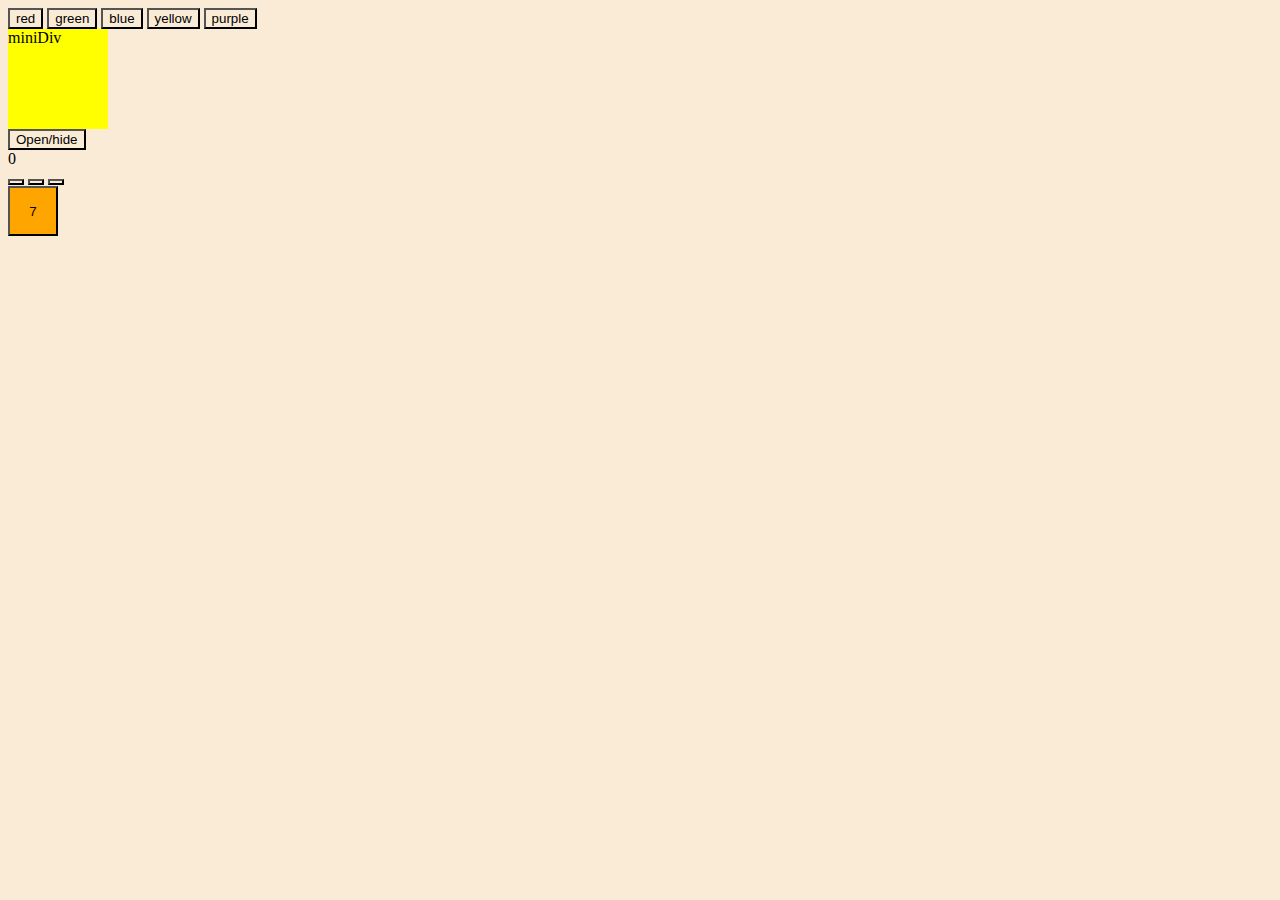
<file: 3mounthtest/index.html>
<!DOCTYPE html>
<html lang="en">
<head>
    <meta charset="UTF-8">
    <title>Test</title>
    <link rel="stylesheet" href="style.css">
</head>
<body>


<div id="colorButtons">
    <button>red</button>
    <button>green</button>
    <button>blue</button>
    <button>yellow</button>
    <button>purple</button>
</div>

<div class="hide">
    <div class="lol">miniDiv</div>
    <button id="openbtn">Open/hide</button>
</div>

<div class="time">
    <div id="seconds">0</div>
    <button id="start"></button>
    <button id="stop"></button>
    <button id="reset"></button>
</div>

<button id="btnjson">7</button>
</body>
<script src="app.js"></script>
</html>
</file>
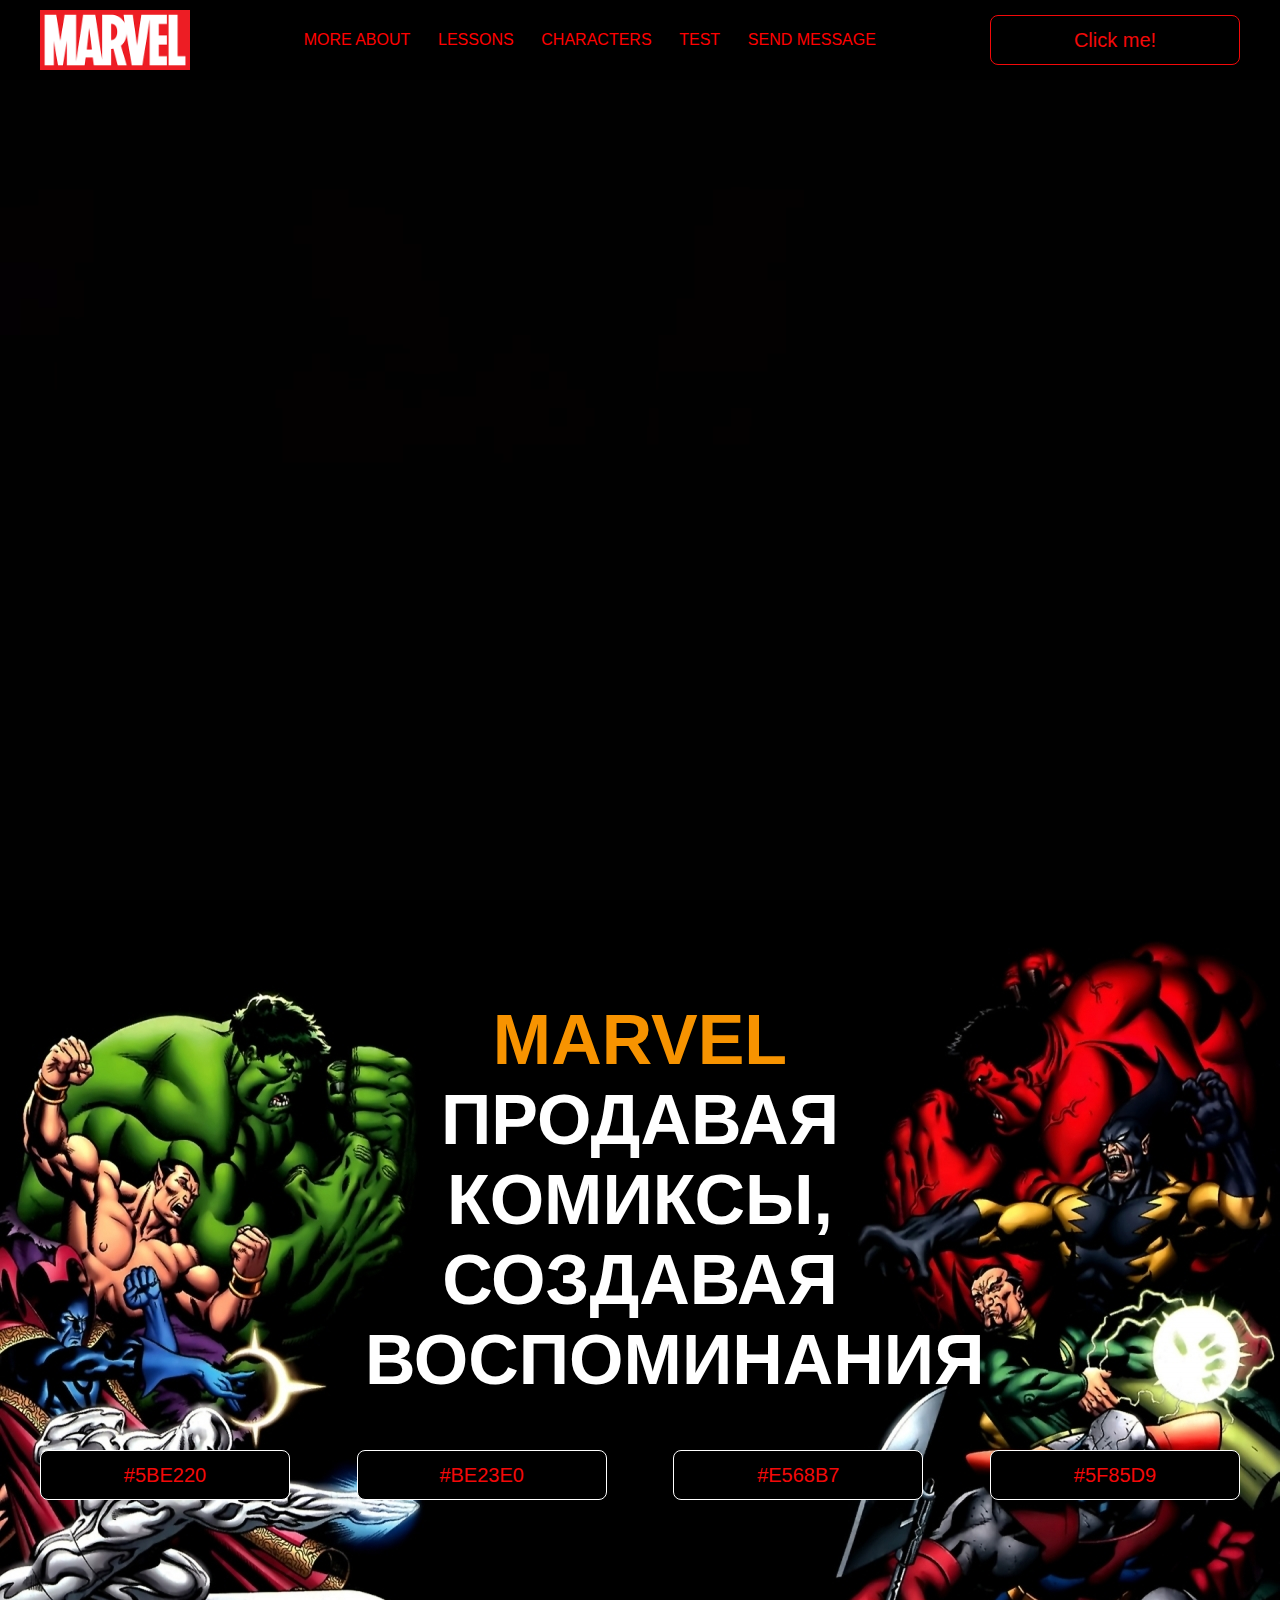
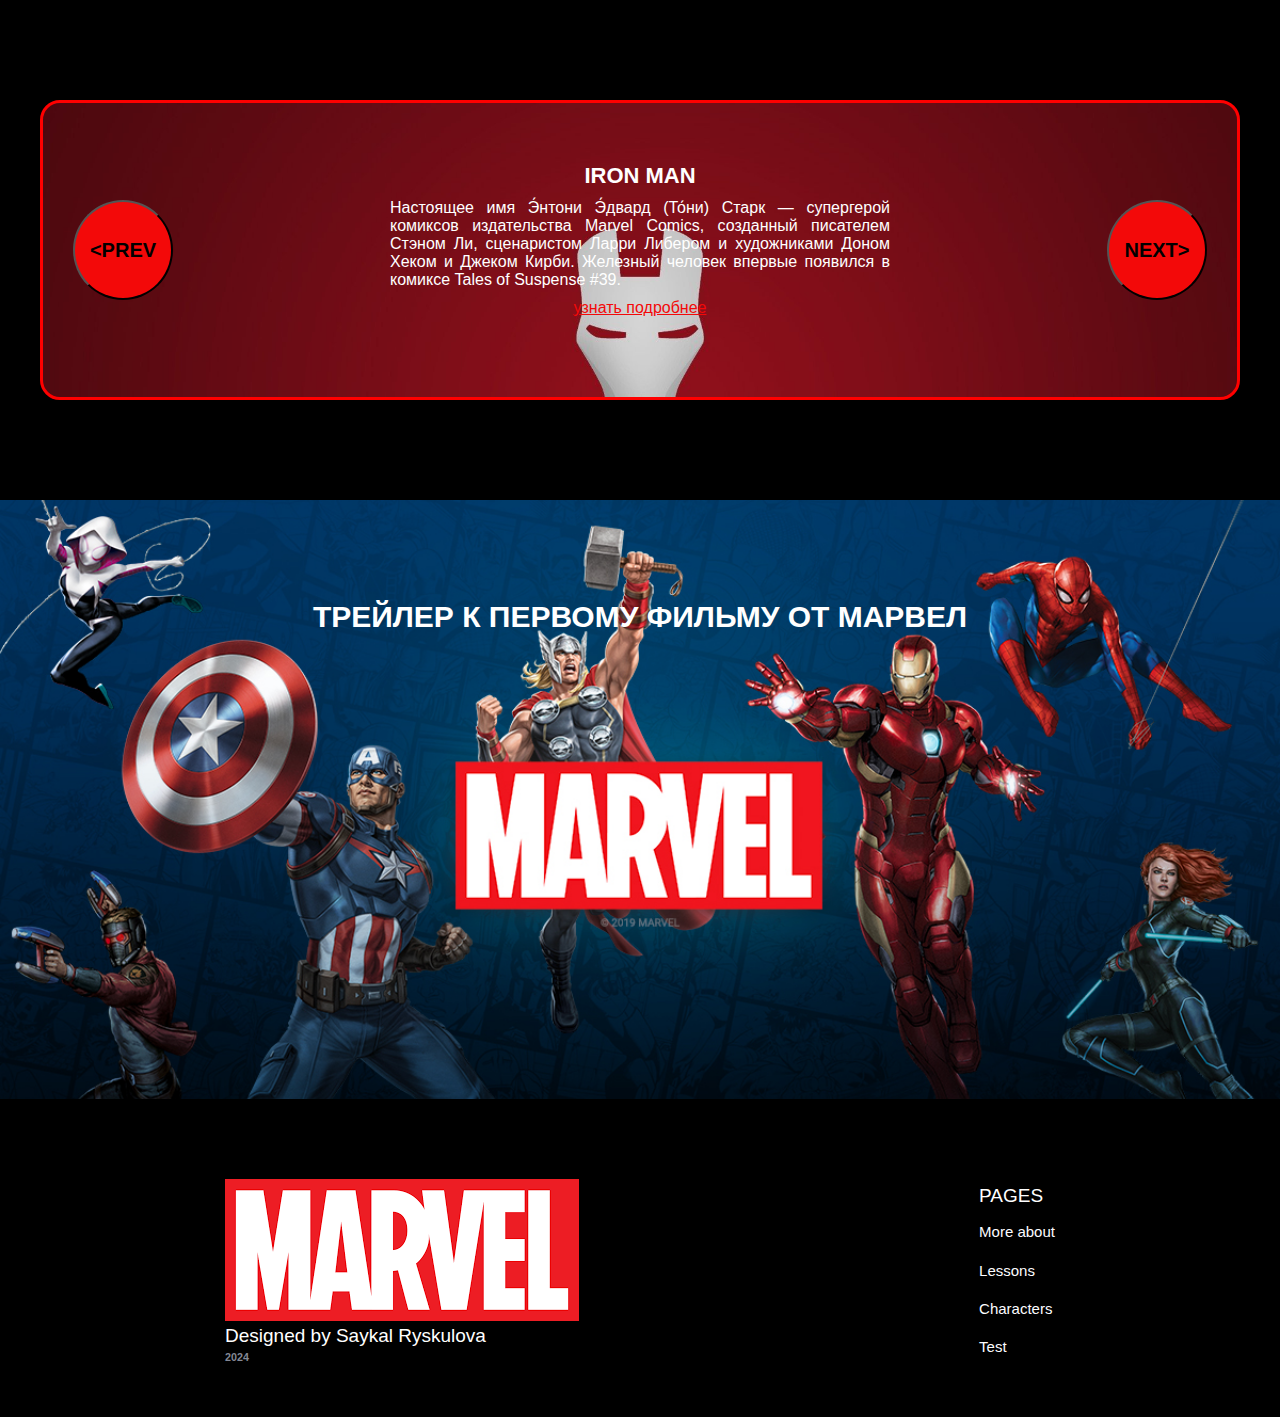
<file: geeks project/index.html>
<!DOCTYPE html>
<html lang="en">
<head>
    <meta charset="UTF-8">
    <title>Marvel</title>
    <link rel="stylesheet" href="css/style.css">
    <link rel="stylesheet" href="css/core.css">
</head>
<body>

<div class="wrapper">
    <div class="vid">
        <video class="back" src="img/header.mp4" autoplay muted loop></video>
    </div>
    <div class="header">
        <div class="container">
            <div class="inner_header">
                <a href="index.html">
                    <div class="logotype">
                        <img src="img/logo.png" alt="logo">
                    </div>
                </a>
                <ul class="menu">
                    <li class="menu_link">
                        <a href="pages/home_works.html">More about </a>
                    </li>
                    <li class="menu_link">
                        <a href="pages/lessons.html">Lessons</a>
                    </li>
                    <li class="menu_link">
                        <a href="pages/characters.html">Characters</a>
                    </li>
                    <li class="menu_link">
                        <a href="pages/game.html">Test</a>
                    </li>
                    <li class="menu_link">
                        <a href="https://t.me/eruntomnia" target="_blank">Send message</a>
                    </li>
                </ul>
                <button class="btn" id="btn-get">Click me!</button>
            </div>
        </div>
    </div>

    <div class="main_block">
        <div class="container">
           <div class="all">
               <div class="inner_main">
                   <h1>  <strong id="js-color">Marvel</strong> продавая комиксы, создавая воспоминания </h1>
                   <div class="colors-buttons">
                       <button class="btn btn-color"></button>
                       <button class="btn btn-color"></button>
                       <button class="btn btn-color"></button>
                       <button class="btn btn-color"></button>
                   </div>
               </div>
           </div>
        </div>
    </div>

    <div class="slider_block">
        <div class="container">
            <div class="inner_slider">
                <div class="slider">
                    <button class="btn-slide" id="prev">&lt;prev</button>
                    <div class="slide active_slide">
                        <div class="slide_card">
                            <h3>Iron Man</h3>
                            <p>Настоящее имя Э́нтони Э́двард (То́ни) Старк — супергерой комиксов издательства Marvel Comics, созданный писателем Стэном Ли, сценаристом Ларри Либером и художниками Доном Хеком и Джеком Кирби. Железный человек впервые появился в комиксе Tales of Suspense #39.</p>
                            <a href="https://aminoapps.com/c/marvelcomicss/page/item/entoni-stark/gJ5d_RRTKIqEqZwBgwJogJ5p5Mm1xRpW4a" target="_blank">узнать подробнее</a>
                        </div>
                    </div>
                    <div class="slide">
                        <div class="slide_card">
                            <h3>Hulk</h3>
                            <p>Настоящее имя — доктор Ро́берт Брюс Бэ́ннер — супергерой комиксов издательства Marvel Comics. Халк был создан Стэном Ли и Джеком Кирби и впервые появился в комиксе «Невероятный Халк» #1. С тех пор он стал одним из самых узнаваемых персонажей.</p>
                            <a href="https://marvelcinematicuniverse.fandom.com/ru/wiki/%D0%A5%D0%B0%D0%BB%D0%BA">узнать подробнее</a>
                        </div>
                    </div>
                    <div class="slide">
                        <div class="slide_card">
                            <h3>Thor</h3>
                            <p>Могучий Тор — супергерой комиксов издательства Marvel Comics. Персонаж основан на образе одноимённого бога — громовержца из германо-скандинавской мифологии. </p>
                            <a href="https://marvelcinematicuniverse.fandom.com/ru/wiki/%D0%A2%D0%BE%D1%80" target="_blank">узнать подробнее</a>
                        </div>
                    </div>
                    <div class="slide">
                        <div class="slide_card">
                            <h3>Captain America</h3>
                            <p>настоящее имя — Стив Ро́джерс — супергерой комиксов издательства Marvel Comics, являющийся одним из самых известных персонажей в мире комиксов. Он был создан писателем Джо Саймоном и художником Джеком Кирби и впервые появился в комиксах 1940-х Timely Comics.</p>
                            <a href="https://ru.wikinews.org/wiki/%D0%9A%D0%B0%D1%82%D0%B5%D0%B3%D0%BE%D1%80%D0%B8%D1%8F:%D0%9A%D0%B0%D0%BF%D0%B8%D1%82%D0%B0%D0%BD_%D0%90%D0%BC%D0%B5%D1%80%D0%B8%D0%BA%D0%B0" target="_blank">узнать подробнее</a>
                        </div>
                    </div>
                    <button class="btn-slide" id="next">next&gt;</button>
                </div>
            </div>
        </div>
    </div>

    <div class="block_video">
        <div class="container">
            <h3>Трейлер к первому фильму от Марвел</h3>
            <div class="inner_block_video">
                <iframe width="560" height="315" src="https://www.youtube.com/embed/8ugaeA-nMTc?si=rz6XOJnrgmABu_XQ" title="YouTube video player" frameborder="0" allow="accelerometer; autoplay; clipboard-write; encrypted-media; gyroscope; picture-in-picture; web-share" referrerpolicy="strict-origin-when-cross-origin" allowfullscreen></iframe>
            </div>
        </div>
    </div>

    <div class="footer">
        <div class="container">
            <div class="footer_inner">
                <div class="first">
                    <div class="logofooter">
                        <img src="img/logo.png" alt="">
                    </div>
                    <span>Designed by Saykal Ryskulova</span>
                    <h6 class="marvel">2024</h6>
                </div>
                <div class="second">
                    <div class="pages">
                        <span>Pages</span>
                        <a href="pages/home_works.html">More about</a>
                        <a href="pages/lessons.html">Lessons</a>
                        <a href="pages/characters.html">Characters</a>
                        <a href="pages/game.html">Test</a>
                    </div>
            </div>
            </div>
        </div>
    </div>
</div>

<div class="modal">
    <div class="modal_dialog">
        <div class="top">
            <div class="modal-title">Напишите свой отзыв</div>
            <div class="modal_close">&times;</div>
        </div>
        <div class="modal_content">
            <form action="#">
                <div class="text-modal">
                    <p>Ваше ФИО</p>
                    <label for="name" class="input" ></label>
                    <input id="name"  required placeholder="Введите ваше ФИО"  type="text" class="name">
                </div>
                <div class="text-modal">
                    <p>Ваш номер телефона</p>
                    <label for="number" class="input" ></label>
                    <input id="number"  required placeholder="Введите ваш номер телефона"  type="number" class="name">
                </div>
                <div class="text-modal">
                    <p>Ваше Gmail</p>
                    <label for="email" class="input" ></label>
                    <input id="email"  required placeholder="Введите ваш Gmail"  type="text" class="name">
                </div>
                <div class="text-modal">
                    <p>Ваше отзыв</p>
                    <label for="back" class="input" ></label>
                    <input id="back"  required placeholder="Введите ваше отзыв"  type="text" class="name">
                </div>
                <button class="modalbtn">Отправить</button>
            </form>
        </div>
    </div>
</div>

</body>
<script src="js/main.js"></script>
<script src="js/modal.js"></script>
</html>
</file>
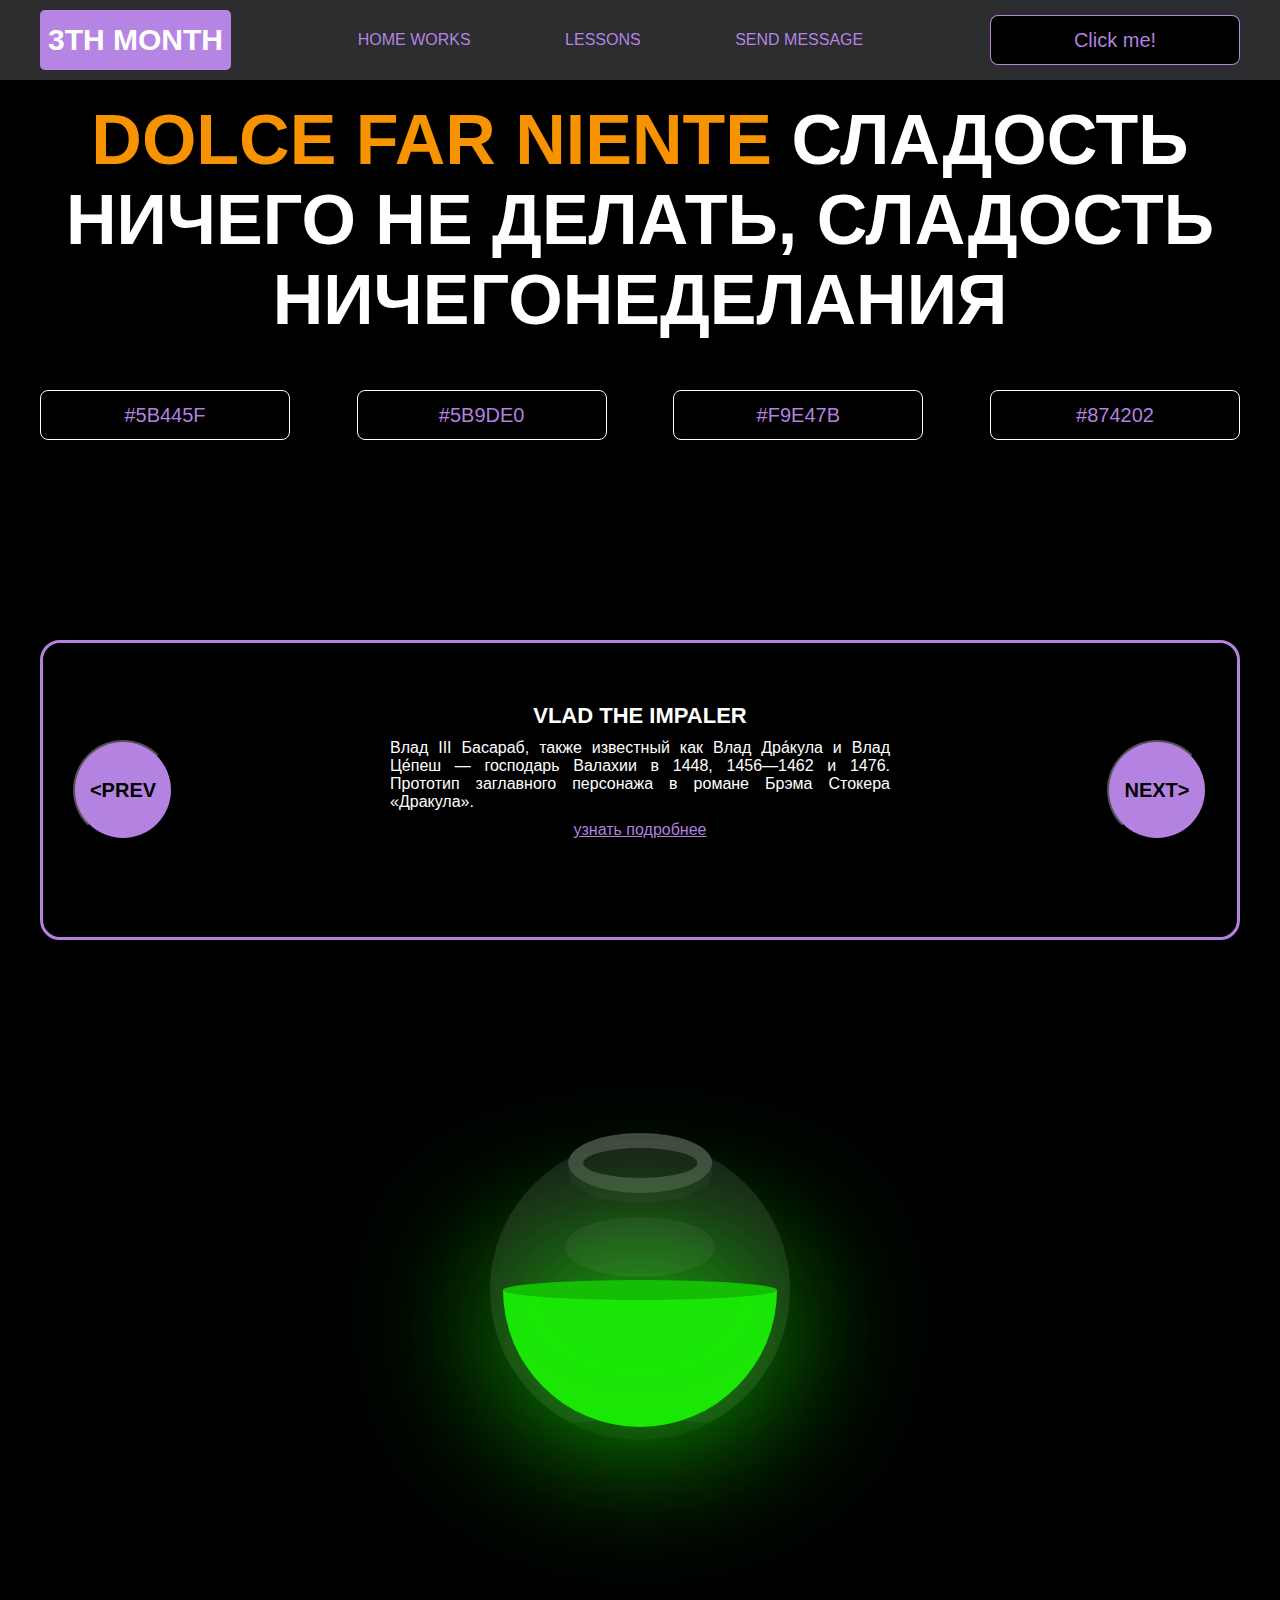
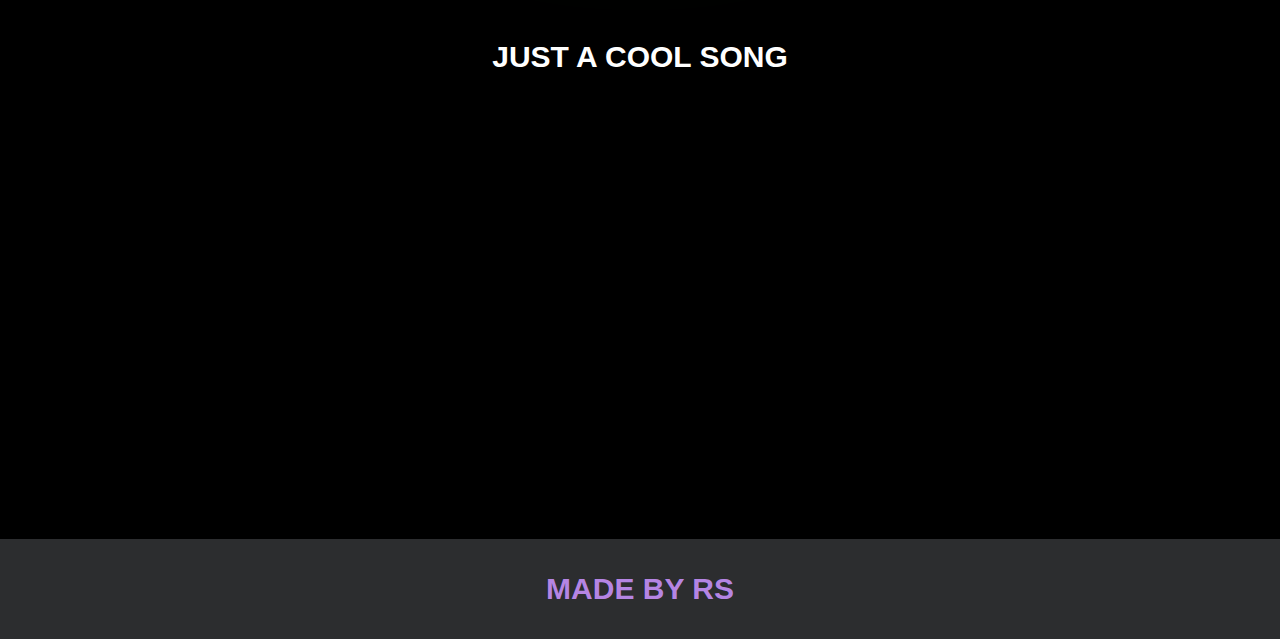
<file: project/index.html>
<!DOCTYPE html>
<html lang="en">
<head>
    <meta charset="UTF-8">
    <title>Java Script</title>
    <link rel="stylesheet" href="css/style.css">
    <link rel="stylesheet" href="css/core.css">
</head>
<body>

<div class="wrapper">
    <div class="header">
        <div class="container">
            <div class="inner_header">
                <a href="index.html">
                    <div class="logotype">
                        <h2>3th month</h2>
                    </div>
                </a>
                <ul class="menu">
                    <li class="menu_link">
                        <a href="pages/home_works.html">Home Works</a>
                    </li>
                    <li class="menu_link">
                        <a href="pages/lessons.html">Lessons</a>
                    </li>
                    <li class="menu_link">
                        <a href="https://t.me/eruntomnia" target="_blank">Send message</a>
                    </li>
                </ul>
                <button class="btn" id="btn-get">Click me!</button>
            </div>
        </div>
    </div>

    <div class="main_block">
        <div class="container">
            <div class="inner_main">
                <h1><strong id="js-color">Dolce far niente</strong> Сладость ничего не делать, сладость ничегонеделания </h1>
                <div class="colors-buttons">
                    <button class="btn btn-color"></button>
                    <button class="btn btn-color"></button>
                    <button class="btn btn-color"></button>
                    <button class="btn btn-color"></button>
                </div>
            </div>
        </div>
    </div>

    <div class="slider_block">
        <div class="container">
            <div class="inner_slider">
                <div class="slider">
                    <button class="btn-slide" id="prev">&lt;prev</button>
                    <div class="slide active_slide">
                        <div class="slide_card">
                            <h3>Vlad the Impaler</h3>
                            <p>Влад III Басараб, также известный как Влад Дра́кула и Влад Це́пеш — господарь Валахии в 1448, 1456—1462 и 1476. Прототип заглавного персонажа в романе Брэма Стокера «Дракула».</p>
                            <a href="httpВлад III Цепешs://www.pravilamag.ru/articles/705381-korol-vampirov-syn-dyavola-i-krovojadnyi-tiran-samye-populyarnye-mify-o-vlade-drakule/" target="_blank">узнать подробнее</a>
                        </div>
                    </div>
                    <div class="slide">
                        <div class="slide_card">
                            <h3>Mehmed the Conqueror</h3>
                            <p>Мехме́д II, широко известный как Магоме́т Завоеватель — султан Османской империи, правивший в 1444—1446 и 1451—1481 годах. Завоевал Константинополь, ныне Стамбул.</p>
                            <a href="https://realnoevremya.ru/articles/89350-fatih-sultan-mehmed-ii-zavoevatel-konstantinopolya" target="_blank">узнать подробнее</a>
                        </div>
                    </div>
                    <div class="slide">
                        <div class="slide_card">
                            <h3>Baldwin IV of Jerusalem</h3>
                            <p>Балдуин IV Прокажённый (фр. Baudouin IV le Lépreux, 1161 — 16 марта 1185) — король Иерусалима с 1174 года, сын Амори I и Агнес де Куртене.</p>
                            <a href="https://ihospital.ru/media/balduin_iv_prokazhennyj_supergeroj_ierusalima/27/" target="_blank">узнать подробнее</a>
                        </div>
                    </div>
                    <div class="slide">
                        <div class="slide_card">
                            <h3>Isabel I de Castilla</h3>
                            <p>Изабе́лла I Касти́льская, также Изабелла Католи́чка — королева Кастилии и Леона. Супруга Фердинанда II Арагонского, династический брак которых положил начало объединению Испании в единое государство.</p>
                            <a href="https://en.wikipedia.org/wiki/Isabella_I_of_Castile" target="_blank">узнать подробнее</a>
                        </div>
                    </div>
                    <button class="btn-slide" id="next">next&gt;</button>
                </div>
            </div>
        </div>
    </div>

    <div class="botlle">
        <div class="container">
            <div class="bottle_inner">
                <a href="pages/monster.html">
                    <div class="bowl">
                        <div class="shadow"></div>
                        <div class="liquid"></div>

                    </div>
                </a>
            </div>
        </div>
    </div>

    <div class="block_video">
        <div class="container">
            <h3>Just a cool song</h3>
            <div class="inner_block_video">
                <iframe width="560" height="315" src="https://www.youtube.com/embed/rNQ-YBR3VtM?si=qtwEDm-70lXI61jG" title="YouTube video player" frameborder="0" allow="accelerometer; autoplay; clipboard-write; encrypted-media; gyroscope; picture-in-picture; web-share" referrerpolicy="strict-origin-when-cross-origin" allowfullscreen></iframe>
            </div>
        </div>
    </div>

    <div class="footer">
        <div class="container">
            <a href="https://www.instagram.com/eruntomnia/#" target="_blank">
                <div class="inner_footer">
                    <h2>Made by RS</h2>
                </div>
            </a>
        </div>
    </div>
</div>

<div class="modal">
    <div class="modal_dialog">
        <div class="modal_content">
            <form action="#">
                <div class="modal_close">&times;</div>
                <div class="modal_title">Мы свяжемся с вами как можно быстрее!</div>
                <input
                    required
                    placeholder="Ваше имя"
                    name="name"
                    type="text"
                    class="modal_input"
                >
                <input
                    required
                    placeholder="Ваш номер телефона"
                    name="phone"
                    type="text"
                    class="modal_input"
                >
                <button class="btn btn_dark btn_min">Перезвонить мне</button>
            </form>
        </div>
    </div>
</div>

</body>
<script src="js/main.js"></script>
<script src="js/modal.js"></script>
</html>
</file>
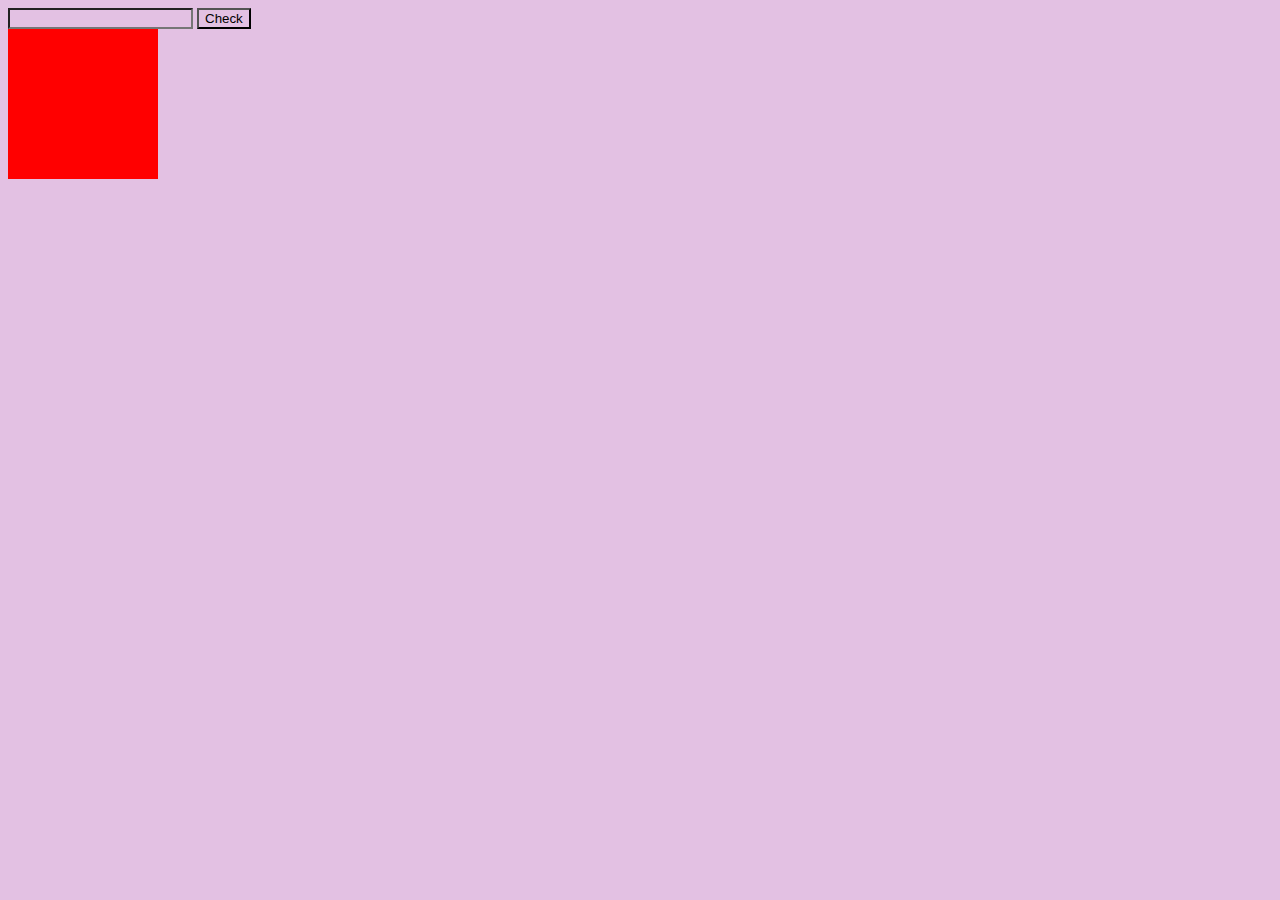
<file: test1/index.html>
<!DOCTYPE html>
<html lang="en">
<head>
    <meta charset="UTF-8">
    <title>Test</title>
    <link rel="stylesheet" href="style.css">
</head>
<body>
<div class="first">
    <input type="text" id="input">
    <button id="button">Check</button>
    <div id="result"></div>
</div>

<div class="fourth"></div>
</body>
<script src="main.js"></script>
</html>
</file>
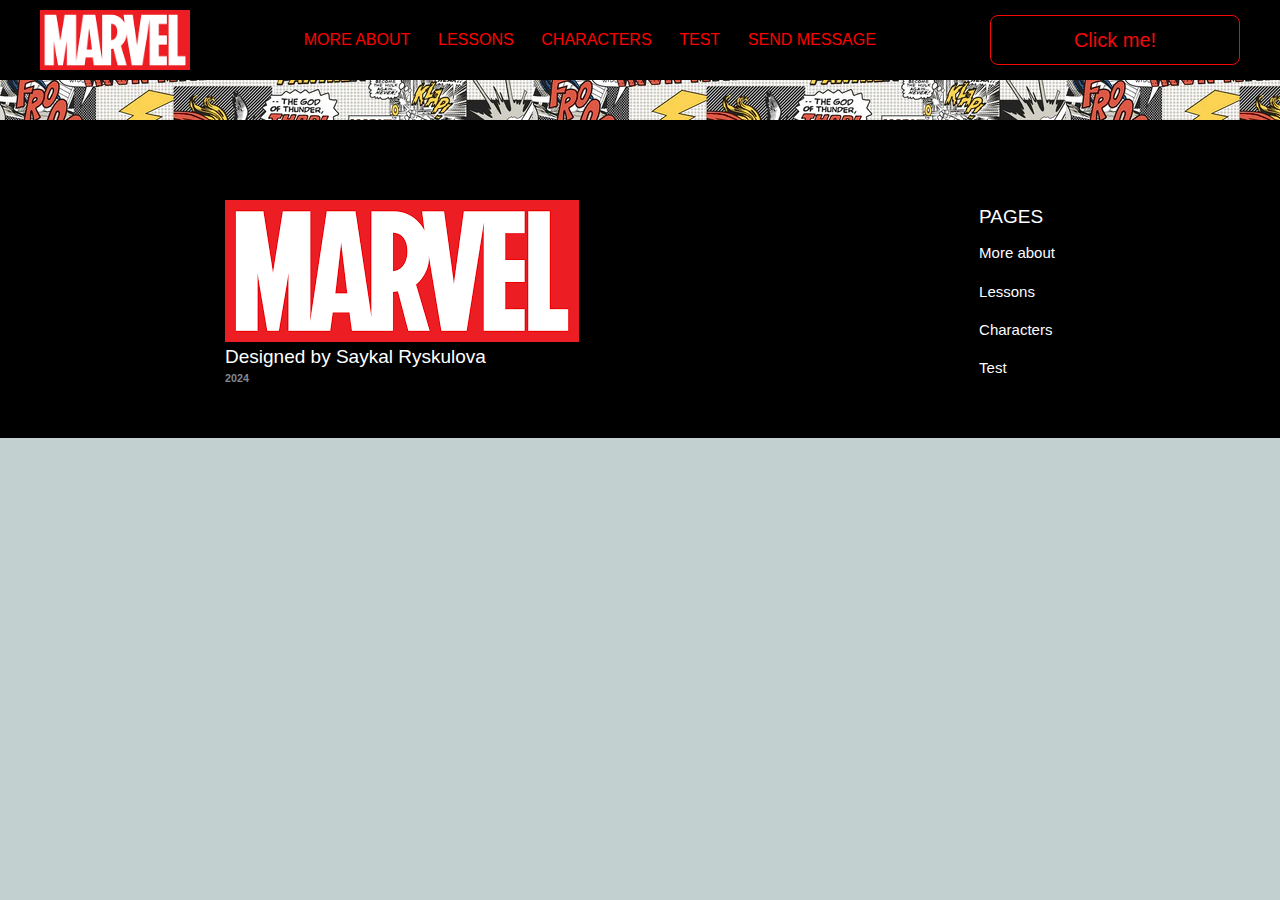
<file: geeks project/pages/characters.html>
<!DOCTYPE html>
<html lang="en">
<head>
    <meta charset="UTF-8">
    <title>Characters</title>
    <link rel="stylesheet" href="../css/style.css">
    <link rel="stylesheet" href="../css/core.css">
    <link rel="stylesheet" href="../css/characters.css">
</head>
<body>
    <div class="header">
        <div class="container">
            <div class="inner_header">
                <a href="../index.html">
                    <div class="logotype">
                        <img src="../img/logo.png" alt="logo">
                    </div>
                </a>
                <ul class="menu">
                    <li class="menu_link">
                        <a href="pages/home_works.html">More about </a>
                    </li>
                    <li class="menu_link">
                        <a href="pages/lessons.html">Lessons</a>
                    </li>
                    <li class="menu_link">
                        <a href="pages/characters.html">Characters</a>
                    </li>
                    <li class="menu_link">
                        <a href="pages/game.html">Test</a>
                    </li>
                    <li class="menu_link">
                        <a href="https://t.me/eruntomnia" target="_blank">Send message</a>
                    </li>
                </ul>
                <button class="btn" id="btn-get">Click me!</button>
            </div>
        </div>
    </div>
    <div class="main">
        <div id="card-container"></div>
    </div>
    <div class="footer">
        <div class="container">
            <div class="footer_inner">
                <div class="first">
                    <div class="logofooter">
                        <img src="../img/logo.png" alt="">
                    </div>
                    <span>Designed by Saykal Ryskulova</span>
                    <h6 class="marvel">2024</h6>
                </div>
                <div class="second">
                    <div class="pages">
                        <span>Pages</span>
                        <a href="../pages/home_works.html">More about</a>
                        <a href="../pages/lessons.html">Lessons</a>
                        <a href="../pages/characters.html">Characters</a>
                        <a href="../pages/game.html">Test</a>
                    </div>
                </div>
            </div>
        </div>
    </div>
    <div class="modal">
        <div class="modal_dialog">
            <div class="modal_content">
                <form action="#">
                    <div class="modal_close">&times;</div>
                    <div class="modal_title">Если вам понравился этот сайт напишите свой отзыв;)</div>
                    <input
                            required
                            placeholder="Ваше имя"
                            name="name"
                            type="text"
                            class="modal_input"
                    >
                    <input
                            required
                            placeholder="Ваш номер телефона"
                            name="phone"
                            type="text"
                            class="modal_input"
                    >
                    <input
                            required
                            placeholder="Ваша оценка"
                            name="name"
                            type="text"
                            class="modal_input"
                    >
                    <button class="btn btn_dark btn_min">Отправить</button>
                </form>
            </div>
        </div>
    </div>
</body>
<script src="../js/characters.js"></script>
</html>
</file>
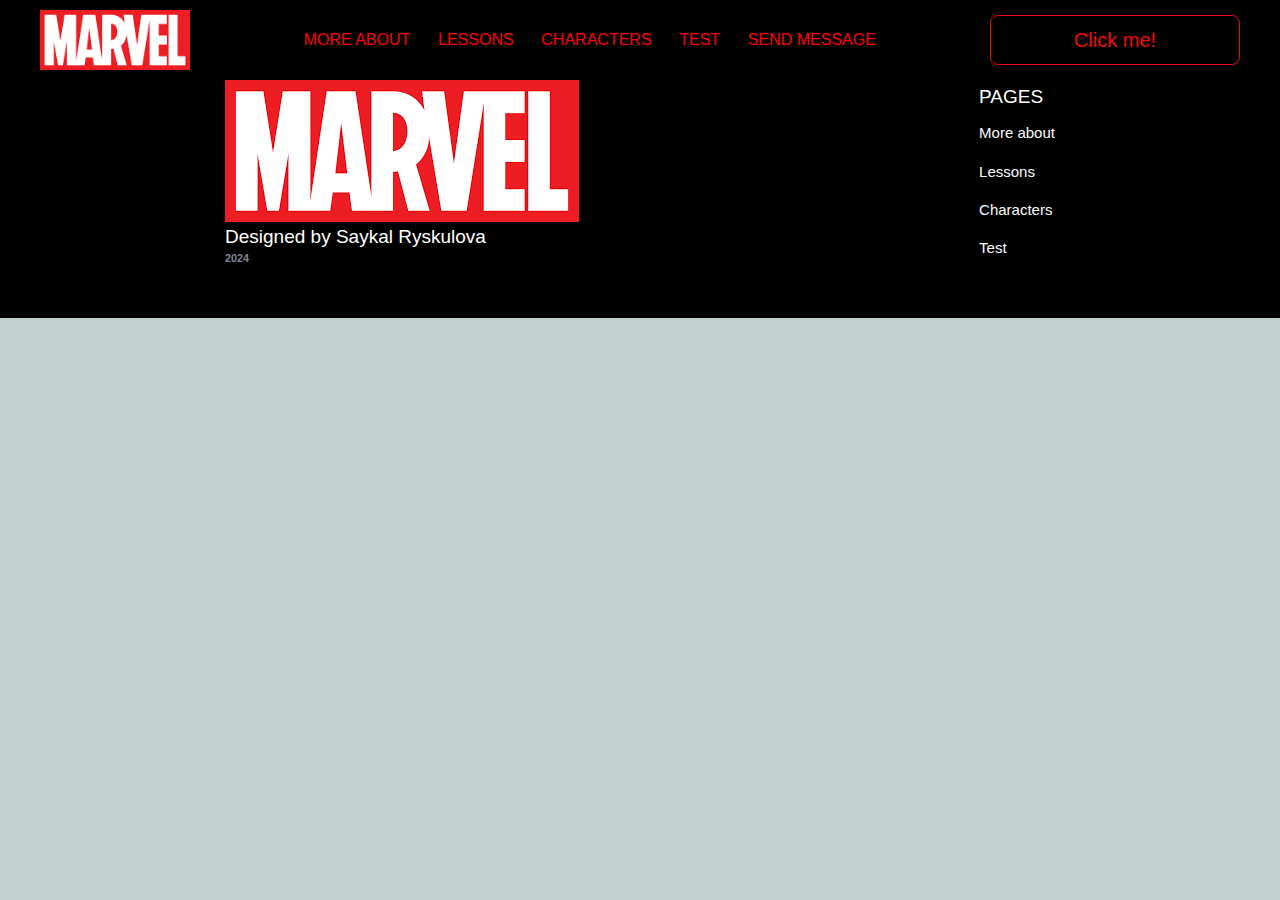
<file: geeks project/pages/game.html>
<!DOCTYPE html>
<html lang="en">
<head>
    <meta charset="UTF-8">
    <title>Test</title>
    <link rel="stylesheet" href="../css/style.css">
    <link rel="stylesheet" href="../css/core.css">
    <link rel="stylesheet" href="../css/lessons.css">
</head>
<div class="header">
    <div class="container">
        <div class="inner_header">
            <a href="../index.html">
                <div class="logotype">
                    <img src="../img/logo.png" alt="logo">
                </div>
            </a>
            <ul class="menu">
                <li class="menu_link">
                    <a href="pages/home_works.html">More about </a>
                </li>
                <li class="menu_link">
                    <a href="pages/lessons.html">Lessons</a>
                </li>
                <li class="menu_link">
                    <a href="pages/characters.html">Characters</a>
                </li>
                <li class="menu_link">
                    <a href="pages/game.html">Test</a>
                </li>
                <li class="menu_link">
                    <a href="https://t.me/eruntomnia" target="_blank">Send message</a>
                </li>
            </ul>
            <button class="btn" id="btn-get">Click me!</button>
        </div>
    </div>
</div>
<body>
    <div class="footer">
        <div class="container">
            <div class="footer_inner">
                <div class="first">
                    <div class="logofooter">
                        <img src="../img/logo.png" alt="">
                    </div>
                    <span>Designed by Saykal Ryskulova</span>
                    <h6 class="marvel">2024</h6>
                </div>
                <div class="second">
                    <div class="pages">
                        <span>Pages</span>
                        <a href="../pages/home_works.html">More about</a>
                        <a href="../pages/lessons.html">Lessons</a>
                        <a href="../pages/characters.html">Characters</a>
                        <a href="../pages/game.html">Test</a>
                    </div>
                </div>
            </div>
        </div>
    </div>
    <div class="modal">
        <div class="modal_dialog">
            <div class="modal_content">
                <form action="#">
                    <div class="modal_close">&times;</div>
                    <div class="modal_title">Если вам понравился этот сайт напишите свой отзыв;)</div>
                    <input
                            required
                            placeholder="Ваше имя"
                            name="name"
                            type="text"
                            class="modal_input"
                    >
                    <input
                            required
                            placeholder="Ваш номер телефона"
                            name="phone"
                            type="text"
                            class="modal_input"
                    >
                    <input
                            required
                            placeholder="Ваша оценка"
                            name="name"
                            type="text"
                            class="modal_input"
                    >
                    <button class="btn btn_dark btn_min">Отправить</button>
                </form>
            </div>
        </div>
    </div>
</body>
    <script src="../js/modal.js"></script>
    <script src="../js/game.js"></script>
</html>
</file>
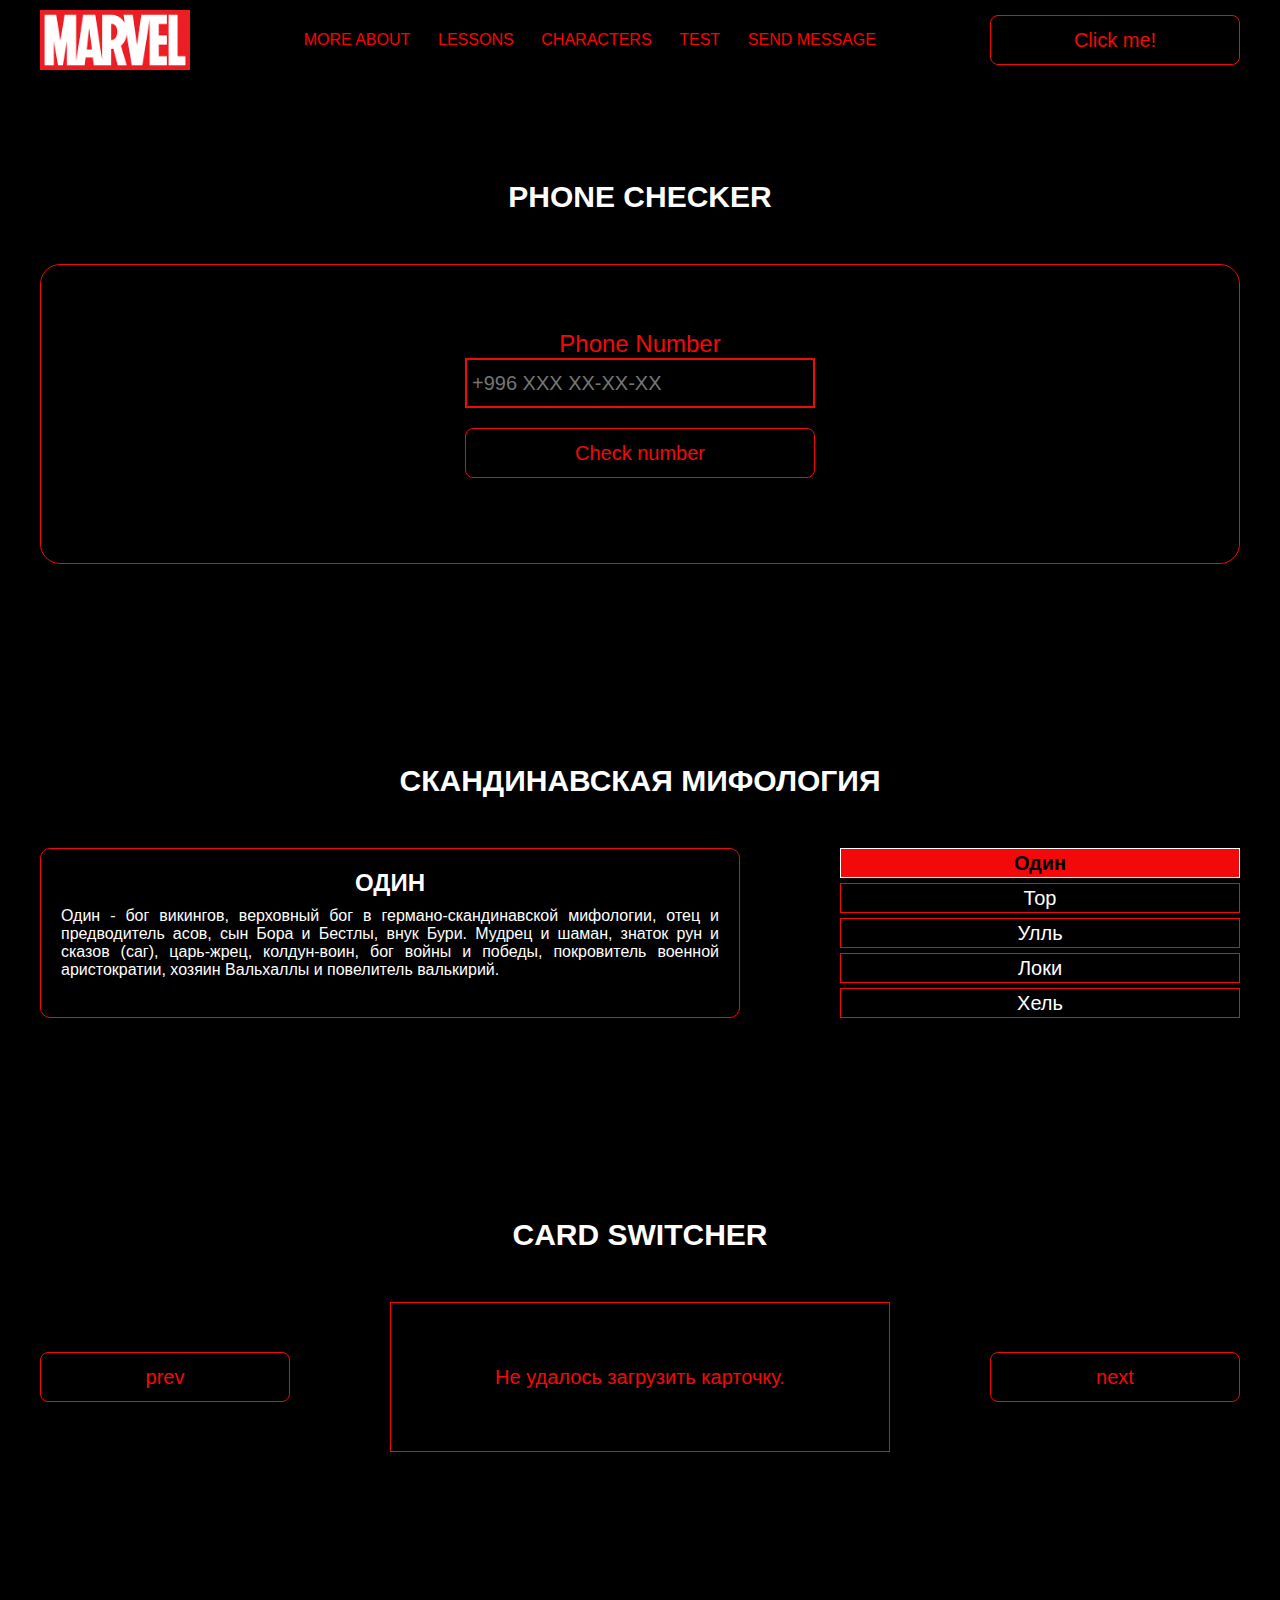
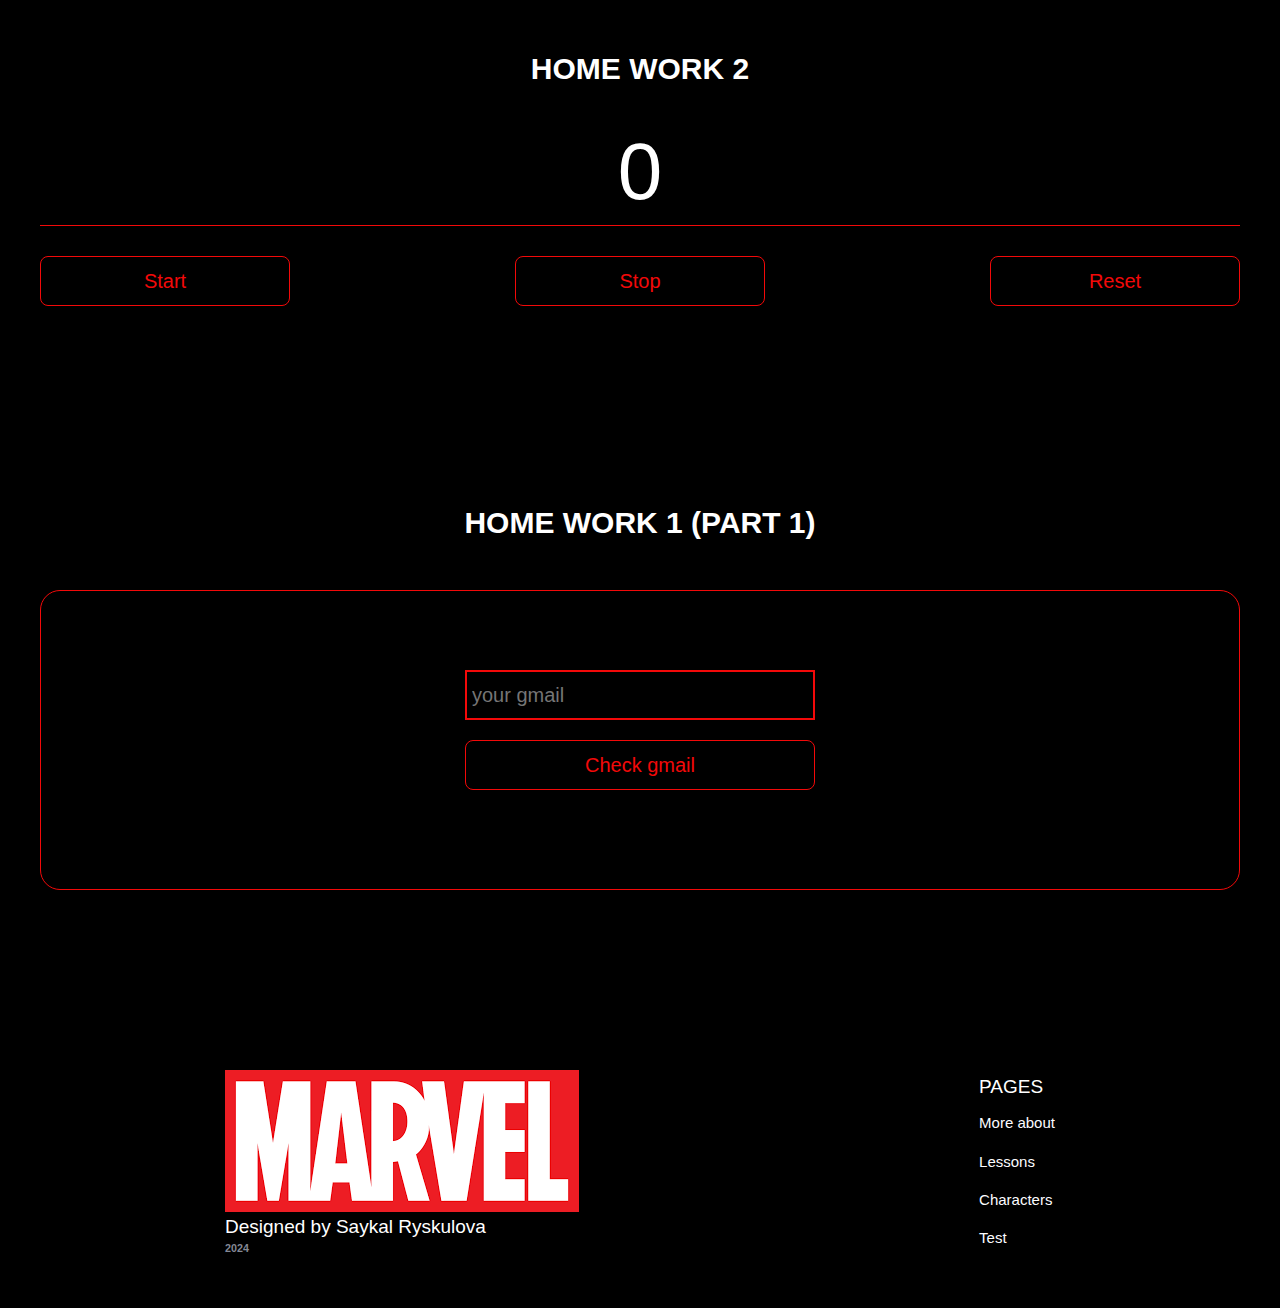
<file: geeks project/pages/lessons.html>
<!DOCTYPE html>
<html lang="en">
<head>
    <meta charset="UTF-8">
    <title>Lessons</title>
    <link rel="stylesheet" href="../css/style.css">
    <link rel="stylesheet" href="../css/core.css">
    <link rel="stylesheet" href="../css/lessons.css">
</head>
<body>

<div class="wrapper">
    <div class="header">
        <div class="container">
            <div class="inner_header">
                <a href="../index.html">
                    <div class="logotype">
                        <img src="../img/logo.png" alt="logo">
                    </div>
                </a>
                <ul class="menu">
                    <li class="menu_link">
                        <a href="pages/home_works.html">More about </a>
                    </li>
                    <li class="menu_link">
                        <a href="pages/lessons.html">Lessons</a>
                    </li>
                    <li class="menu_link">
                        <a href="pages/characters.html">Characters</a>
                    </li>
                    <li class="menu_link">
                        <a href="pages/game.html">Test</a>
                    </li>
                    <li class="menu_link">
                        <a href="https://t.me/eruntomnia" target="_blank">Send message</a>
                    </li>
                </ul>
                <button class="btn" id="btn-get">Click me!</button>
            </div>
        </div>
    </div>

    <div class="phone_block">
        <div class="container">
            <h3>Phone checker</h3>
            <div class="inner_phone_block">
                <div class="form_phone">
                    <label for="phone_input">Phone Number</label>
                    <input type="text" id="phone_input" placeholder="+996 XXX XX-XX-XX">
                    <button class="btn" id="phone_button">Check number</button>
                    <span class="checker" id="phone_result"></span>
                </div>
            </div>
        </div>
    </div>

    <div class="tab_slider">
        <div class="container">
            <h3>Скандинавская мифология</h3>
            <div class="inner_tab_slider">
                <div class="tab_contents_block">

                    <div class="tab_content_block">
                        <h4>Один</h4>
                        <p>Один - бог викингов, верховный бог в германо-скандинавской мифологии, отец и предводитель асов, сын Бора и Бестлы, внук Бури. Мудрец и шаман, знаток рун и сказов (саг), царь-жрец, колдун-воин, бог войны и победы, покровитель военной аристократии, хозяин Вальхаллы и повелитель валькирий.</p>
                    </div>
                    <div class="tab_content_block">
                        <h4>Тор</h4>
                        <p> Тор - бог грома, дождя, бурь и плодородия, второй по значению после Одина. Рыжебородый богатырь обладал могучей силой, которой он любил мериться со всеми, и невероятным аппетитом — за один присест съедал быка. Тор защитник людей (живут в Мидгарде) и богов (живут в Асгарде) от великанов-ётунов и чудовищ. </p>
                    </div>
                    <div class="tab_content_block">
                        <h4>Улль</h4>
                        <p>Улль ― бог-лучник, пасынок Тора, сын Сиф в скандинавской мифологии. Его атрибутами был длинный лук и лыжи, прямо как у богини зимы и охоты Скади. Наряду с Хёдом был искусным лучником. Был обладателем жилища Идалира в Асгарде.</p>
                    </div>
                    <div class="tab_content_block">
                        <h4>Локи</h4>
                        <p>Локи - сын ётуна Фарбаути и Лаувейи, также упоминается в качестве бога хитрости, обмана и коварства и т. п. качеств в германо-скандинавской мифологии, происходит из рода ётунов, но асы разрешили ему жить с ними в Асгарде за его необыкновенный ум, хитрость и мудрость.</p>
                    </div>
                    <div class="tab_content_block">
                        <h4>Хель</h4>
                        <p>Хель — в германо-скандинавской мифологии повелительница мира мёртвых, дочь Локи и великанши Ангрбоды, одно из трёх хтонических чудовищ.</p>
                    </div>

                    <div class="tab_content_items">
                        <div class="tab_content_item tab_content_item_active">Один</div>
                        <div class="tab_content_item">Тор</div>
                        <div class="tab_content_item">Улль</div>
                        <div class="tab_content_item">Локи</div>
                        <div class="tab_content_item">Хель</div>
                    </div>

                </div>
            </div>
        </div>
    </div>

    <div class="card_switcher">
        <div class="container">
            <h3>Card Switcher</h3>
            <div class="inner_card_switcher">
                <button class="btn" id="btn-prev">prev</button>
                <div class="card"></div>
                <button class="btn" id="btn-next">next</button>
            </div>
        </div>
    </div>

    <div class="stopwatch">
        <div class="container">
            <h3>Home work 2 </h3>
            <div class="time">
                <div class="time_block">
                    <div class="interval" id="seconds">0</div>
                </div>
            </div>
            <div class="time_buttons">
                <button class="btn" id="start">Start</button>
                <button class="btn" id="stop">Stop</button>
                <button class="btn" id="reset">Reset</button>
            </div>
        </div>
    </div>

    <div class="gmail_block">
        <div class="container">
            <h3>Home work 1 (part 1)</h3>
            <div class="inner_gmail_block">
                <div class="form_gmail">
                    <label for="gmail_input"></label>
                    <input type="text" id="gmail_input" placeholder="your gmail">
                    <button class="btn" id="gmail_button">Check gmail</button>
                    <span class="checker" id="gmail_result"></span>
                </div>
            </div>
        </div>
    </div>

    <div class="footer">
        <div class="container">
            <div class="footer_inner">
                <div class="first">
                    <div class="logofooter">
                        <img src="../img/logo.png" alt="">
                    </div>
                    <span>Designed by Saykal Ryskulova</span>
                    <h6 class="marvel">2024</h6>
                </div>
                <div class="second">
                    <div class="pages">
                        <span>Pages</span>
                        <a href="../pages/home_works.html">More about</a>
                        <a href="../pages/lessons.html">Lessons</a>
                        <a href="../pages/characters.html">Characters</a>
                        <a href="../pages/game.html">Test</a>
                    </div>
                </div>
            </div>
        </div>
    </div>
</div>

<div class="modal">
    <div class="modal_dialog">
        <div class="modal_content">
            <form action="#">
                <div class="modal_close">&#10006;</div>
                <div class="modal_title">Мы свяжемся с вами как можно быстрее!</div>
                <input required placeholder="Ваше имя" name="name" type="text" class="modal_input">
                <input required placeholder="Ваш номер телефона" name="phone" type="phone" class="modal_input">
                <button class="btn btn_dark btn_min">Перезвонить мне</button>
            </form>
        </div>
    </div>
</div>

</body>
<script src="../js/lesson.js"></script>
<script src="../js/modal.js"></script>
</html>
</file>
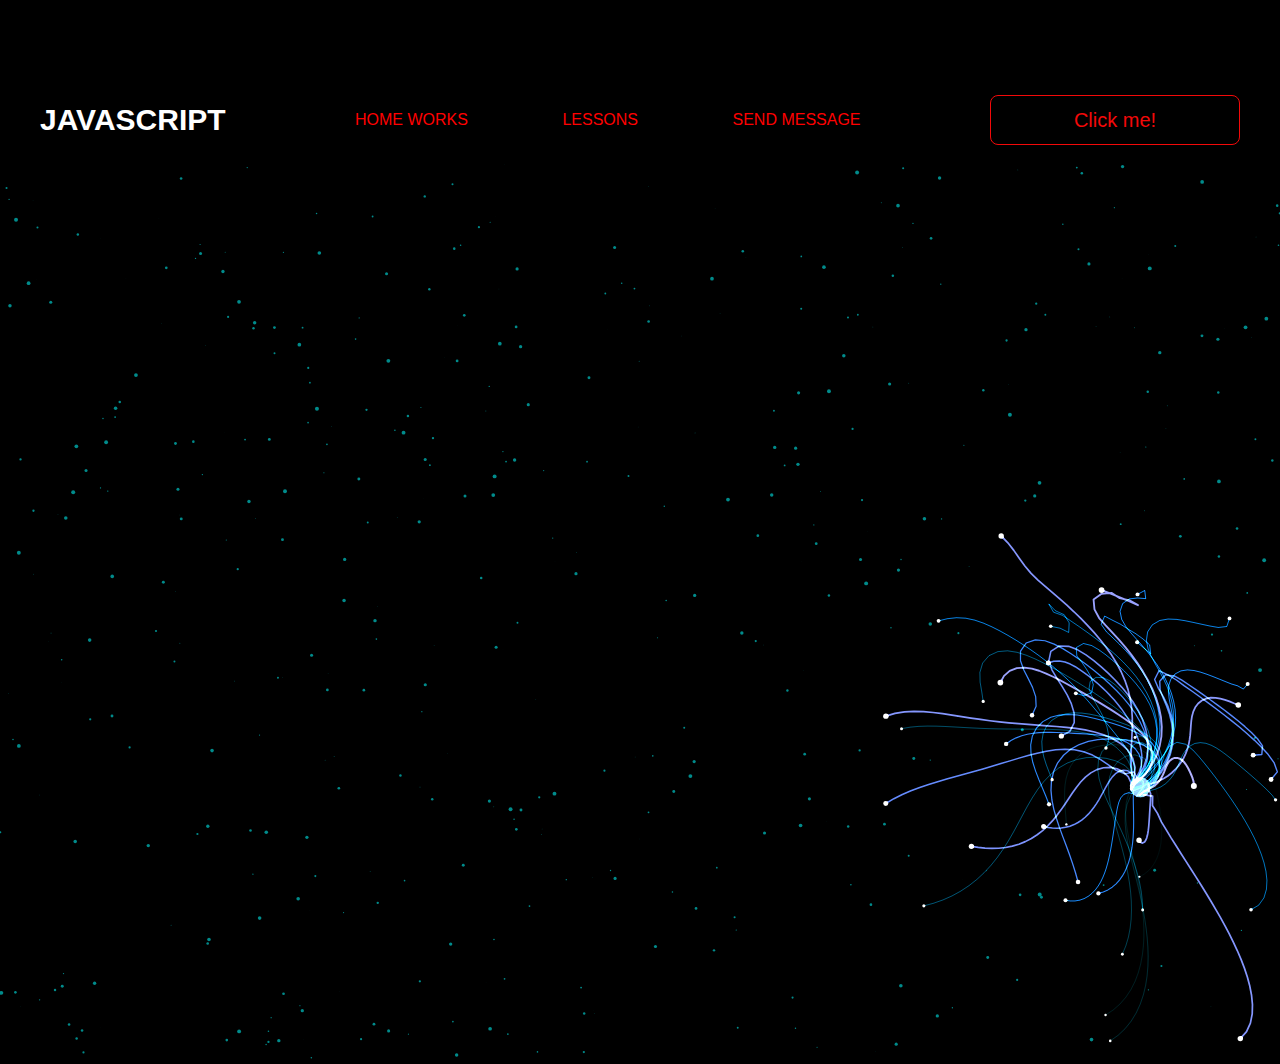
<file: geeks project/pages/monster.html>
<!DOCTYPE html>
<html lang="en">
<head>
    <meta charset="UTF-8">
    <title>Monster</title>
    <link rel="stylesheet" href="../css/style.css">
    <link rel="stylesheet" href="../css/core.css">
    <link rel="stylesheet" href="../css/monster.css">
</head>
<body>
<div class="wrapper">
    <div class="header">
        <div class="container">
            <div class="inner_header">
                <a href="../index.html">
                    <div class="logotype">
                        <h2>Java<span>Script</span></h2>
                    </div>
                </a>
                <ul class="menu">
                    <li class="menu_link">
                        <a href="../pages/home_works.html">Home Works</a>
                    </li>
                    <li class="menu_link">
                        <a href="../pages/lessons.html">Lessons</a>
                    </li>
                    <li class="menu_link">
                        <a href="https://t.me/NurDinBuy16" target="_blank">Send message</a>
                    </li>
                </ul>
                <button class="btn" id="btn-get">Click me!</button>
            </div>
        </div>
    </div>
</div>
<canvas id="canvas"></canvas>

<div class="modal">
    <div class="modal_dialog">
        <div class="modal_content">
            <form action="#">
                <div class="modal_close">&times;</div>
                <div class="modal_title">Мы свяжемся с вами как можно быстрее!</div>
                <input required placeholder="Ваше имя" name="name" type="text" class="modal_input">
                <input required placeholder="Ваш номер телефона" name="phone" type="phone" class="modal_input">
                <button class="btn btn_dark btn_min">Перезвонить мне</button>
            </form>
        </div>
    </div>
</div>

</body>
<script src="../js/monster.js"></script>
<script src="../js/modal.js"></script>
</html>
</file>
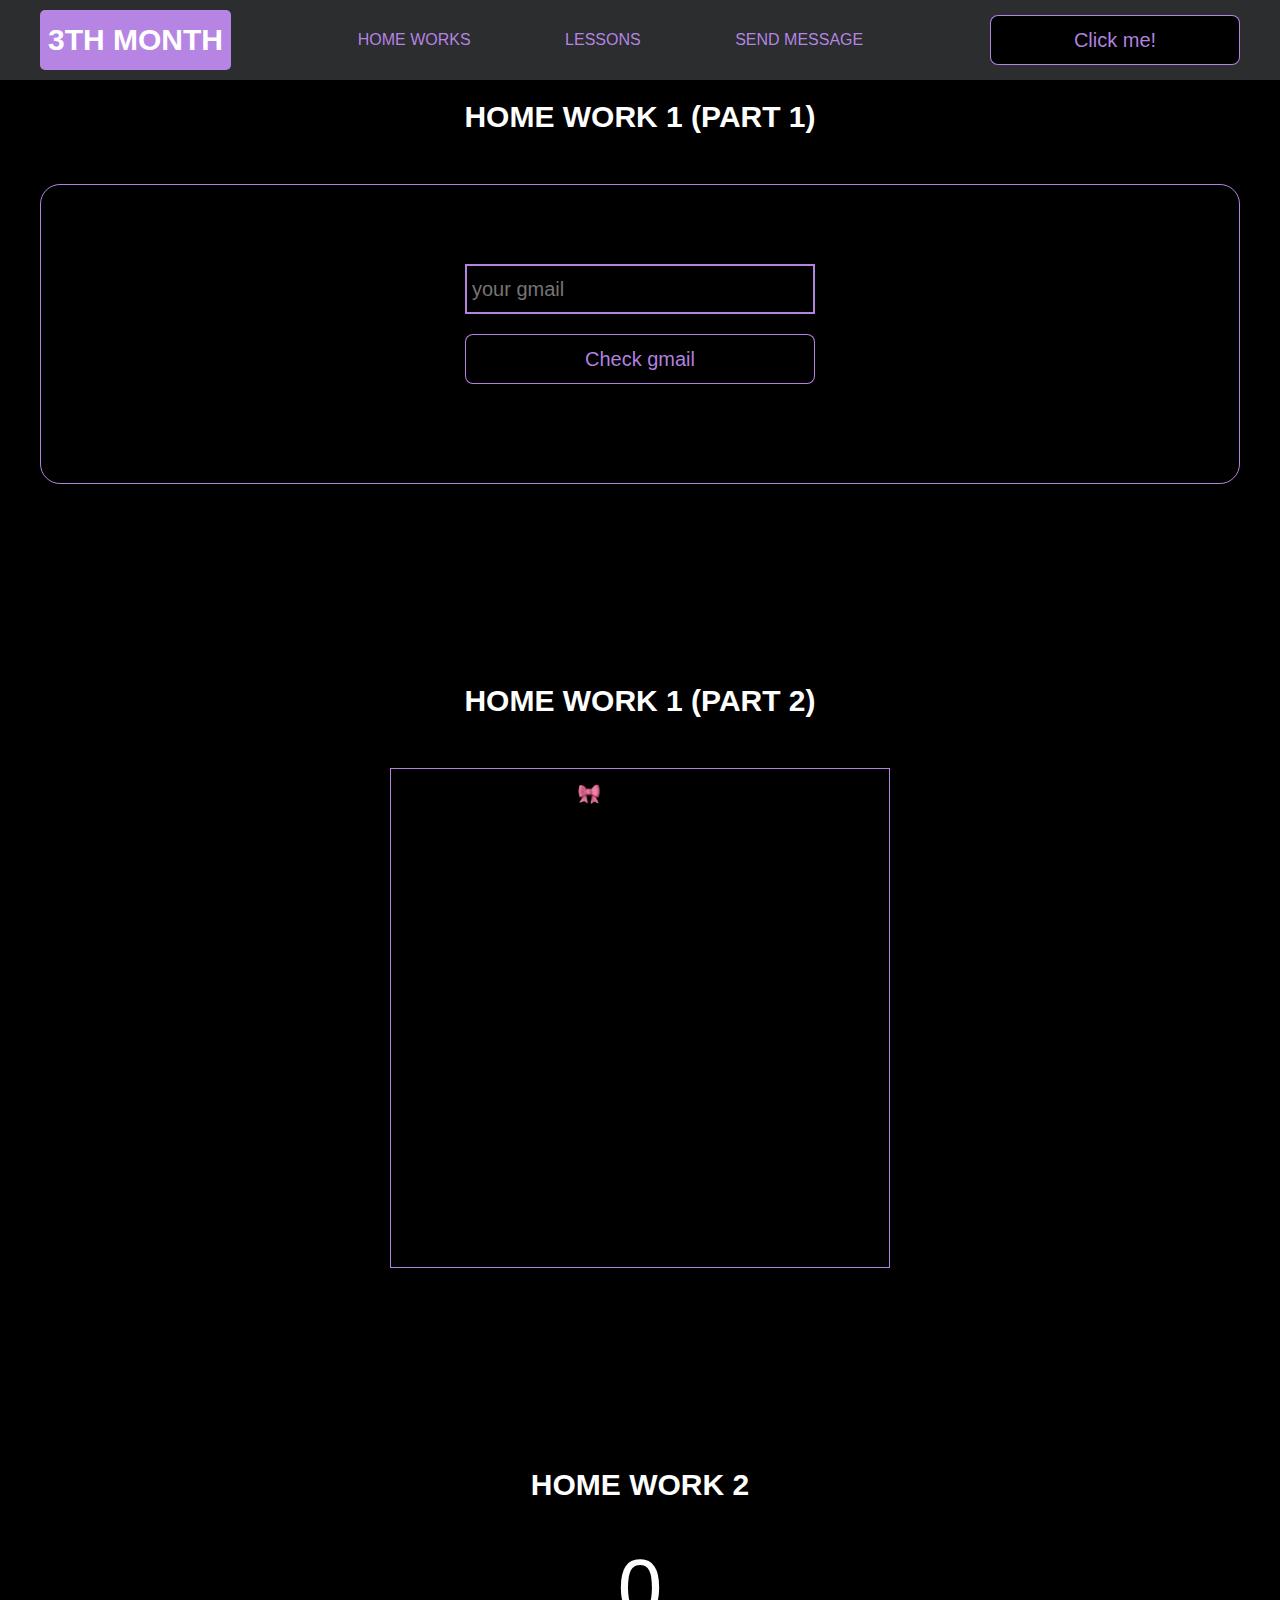
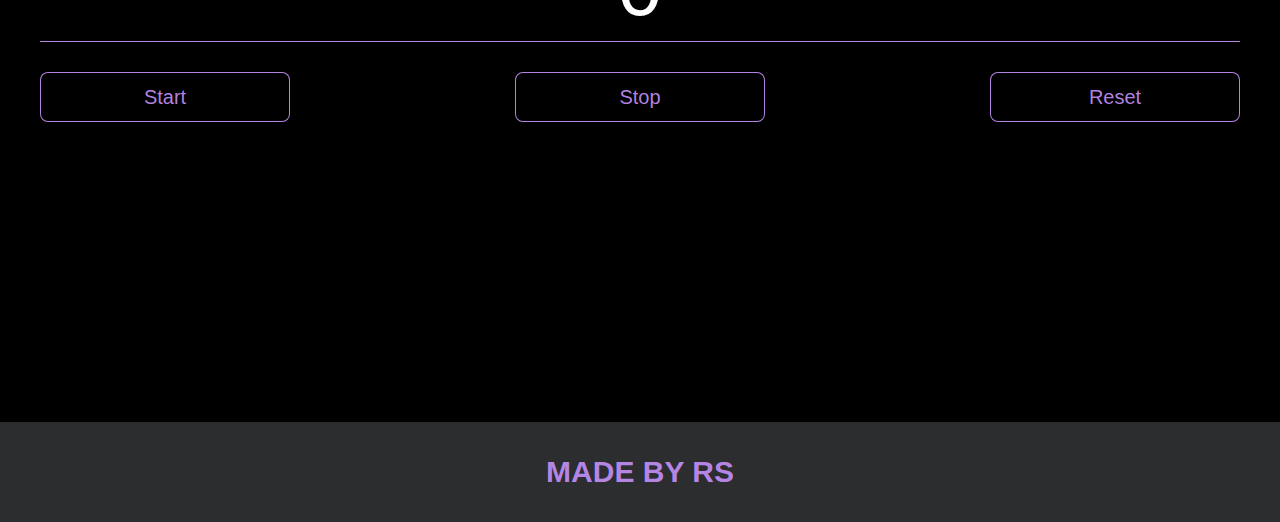
<file: project/pages/home_works.html>
<!DOCTYPE html>
<html lang="en">
<head>
    <meta charset="UTF-8">
    <title>Home Works</title>
    <link rel="stylesheet" href="../css/style.css">
    <link rel="stylesheet" href="../css/core.css">
    <link rel="stylesheet" href="../css/home_works.css">
</head>
<body>

<div class="wrapper">
    <div class="header">
        <div class="container">
            <div class="inner_header">
                <a href="../index.html">
                    <div class="logotype">
                        <h2>3th month </h2>
                    </div>
                </a>
                <ul class="menu">
                    <li class="menu_link">
                        <a href="../pages/home_works.html">Home Works</a>
                    </li>
                    <li class="menu_link">
                        <a href="../pages/lessons.html">Lessons</a>
                    </li>
                    <li class="menu_link">
                        <a href="https://t.me/eruntomnia" target="_blank">Send message</a>
                    </li>
                </ul>
                <button class="btn" id="btn-get">Click me!</button>
            </div>
        </div>
    </div>

    <div class="gmail_block">
        <div class="container">
            <h3>Home work 1 (part 1)</h3>
            <div class="inner_gmail_block">
                <div class="form_gmail">
                    <label for="gmail_input"></label>
                    <input type="text" id="gmail_input" placeholder="your gmail">
                    <button class="btn" id="gmail_button">Check gmail</button>
                    <span class="checker" id="gmail_result"></span>
                </div>
            </div>
        </div>
    </div>

    <div class="move_block">
        <div class="container">
            <h3>Home work 1 (part 2)</h3>
            <div class="inner_move_block">
                <div class="parent_block">
                    <div class="child_block">
                        <img src="../img/coquette-girl.png" alt="">
                    </div>
                </div>
            </div>
        </div>
    </div>

    <div class="stopwatch">
        <div class="container">
            <h3>Home work 2 </h3>
            <div class="time">
                <div class="time_block">
                    <div class="interval" id="seconds">0</div>
                </div>
            </div>
            <div class="time_buttons">
                <button class="btn" id="start">Start</button>
                <button class="btn" id="stop">Stop</button>
                <button class="btn" id="reset">Reset</button>
            </div>
        </div>
    </div>

    <div class="characters">
        <div class="container">
            <div class="characters-list">

            </div>
        </div>
    </div>

    <div class="footer">
        <div class="container">
            <a href="https://www.instagram.com/eruntomnia/#" target="_blank">
                <div class="inner_footer">
                    <h2>Made by RS</h2>
                </div>
            </a>
        </div>
    </div>
</div>

<div class="modal">
    <div class="modal_dialog">
        <div class="modal_content">
            <form action="#">
                <div class="modal_close">&times;</div>
                <div class="modal_title">Мы свяжемся с вами как можно быстрее!</div>
                <input required placeholder="Ваше имя" name="name" type="text" class="modal_input">
                <input required placeholder="Ваш номер телефона" name="phone" type="phone" class="modal_input">
                <button class="btn btn_dark btn_min">Перезвонить мне</button>
            </form>
        </div>
    </div>
</div>

</body>
<script src="../js/home_works.js"></script>
<script src="../js/modal.js"></script>
</html>
</file>
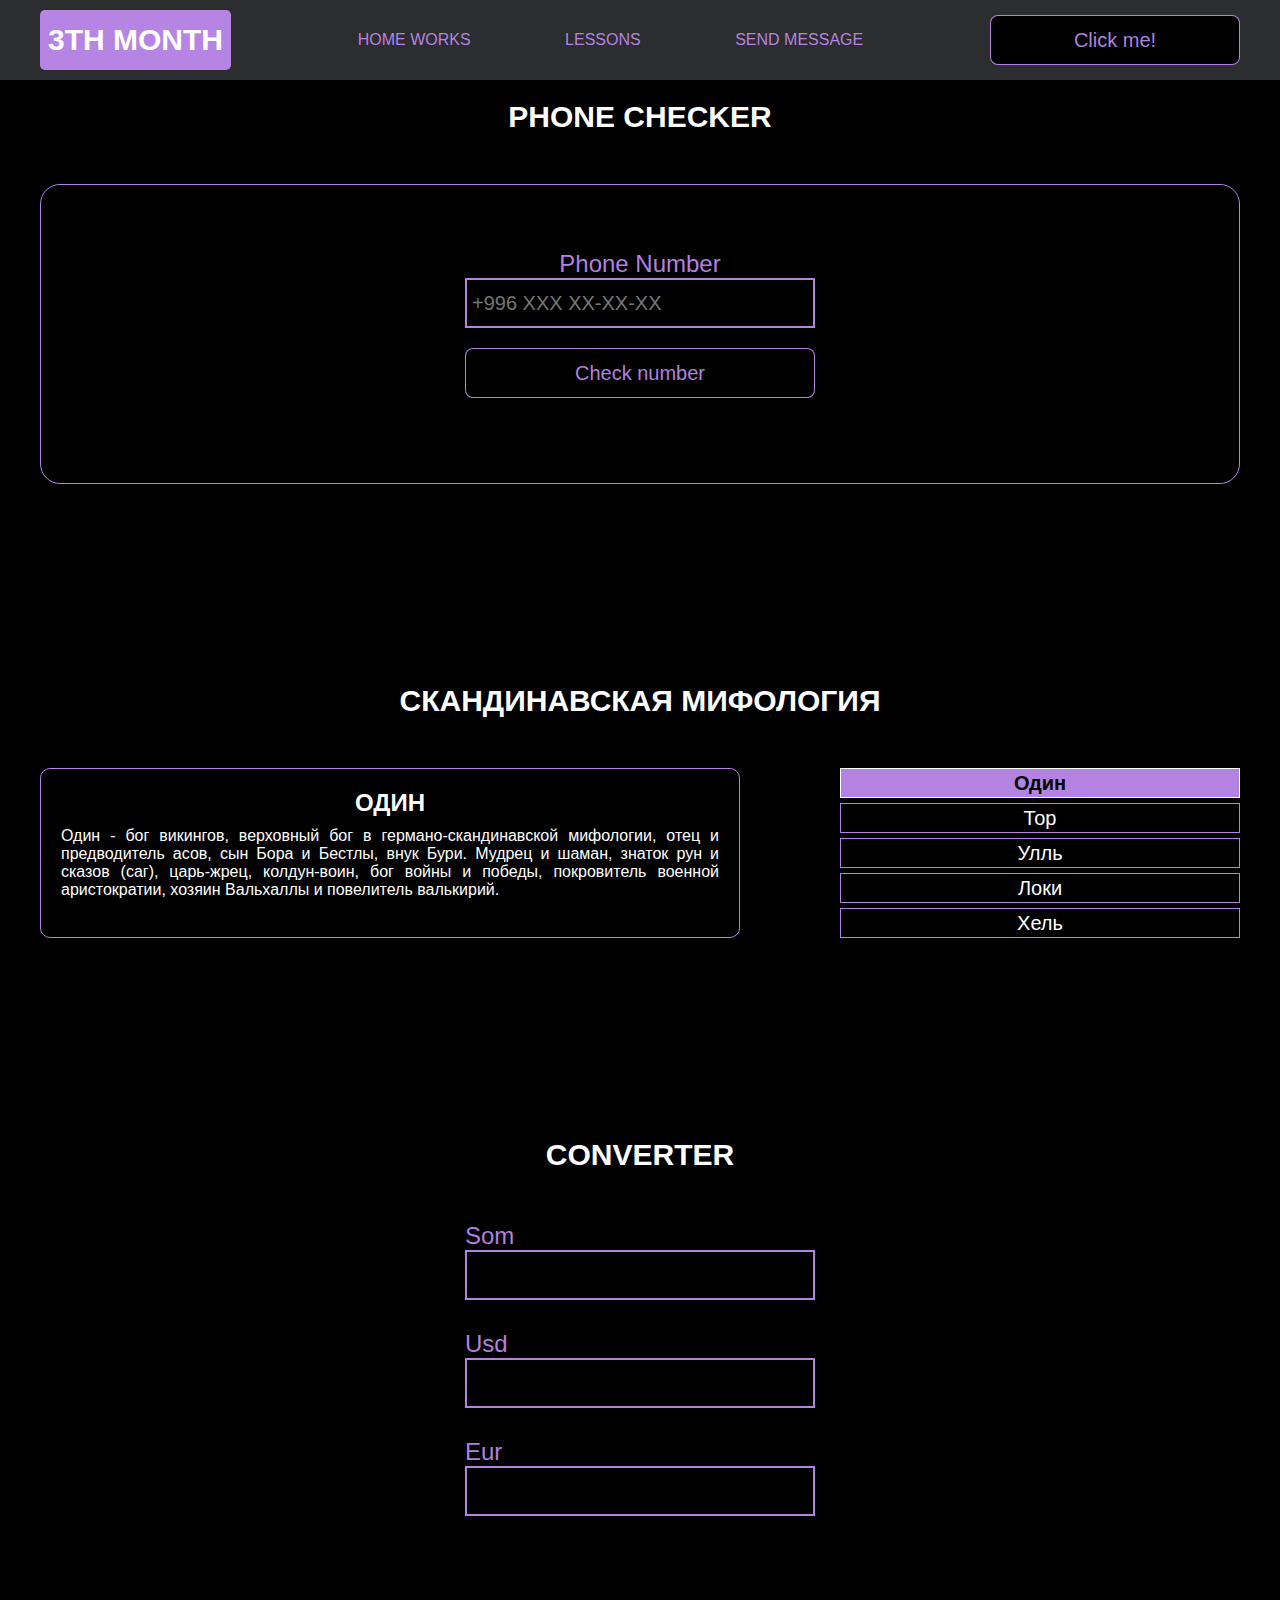
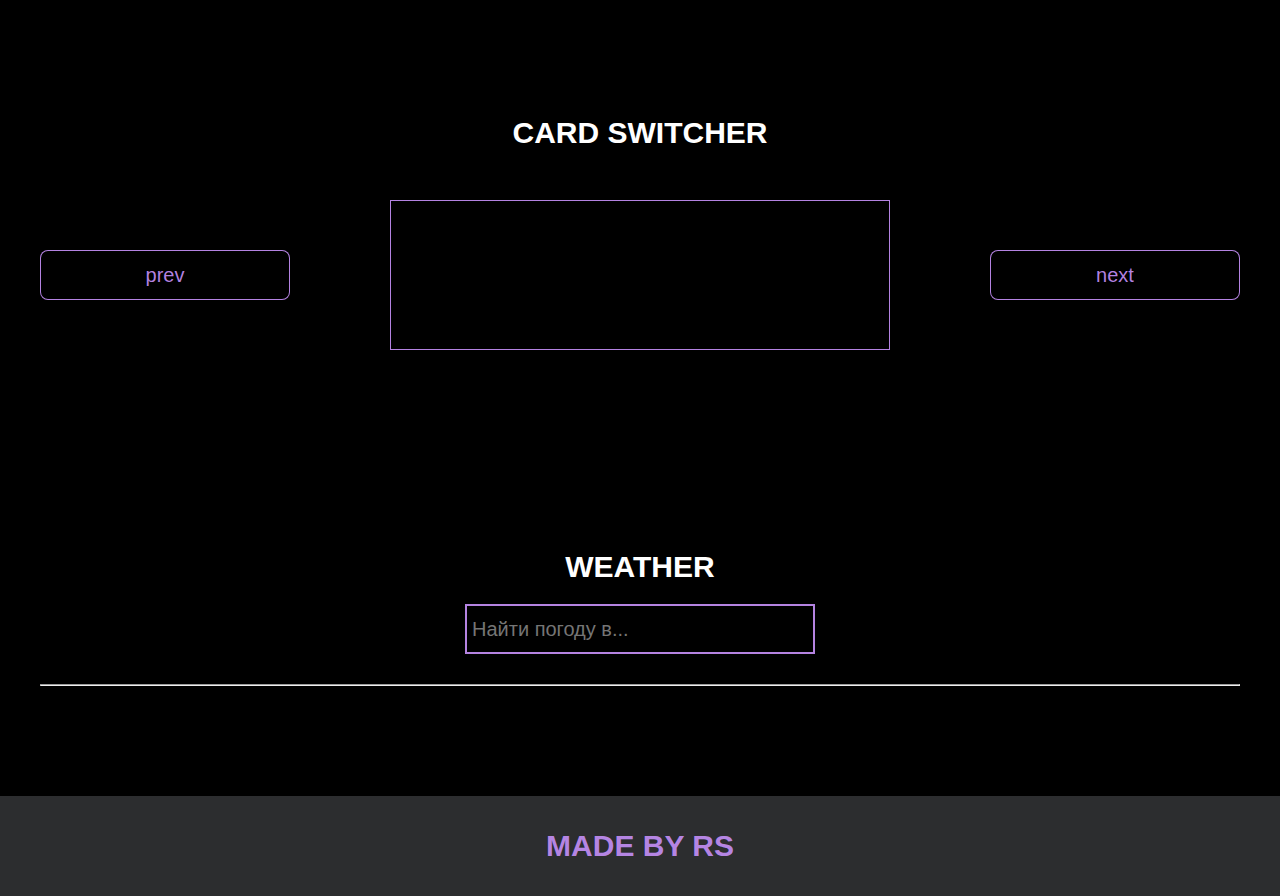
<file: project/pages/lessons.html>
<!DOCTYPE html>
<html lang="en">
<head>
    <meta charset="UTF-8">
    <title>Lessons</title>
    <link rel="stylesheet" href="../css/style.css">
    <link rel="stylesheet" href="../css/core.css">
    <link rel="stylesheet" href="../css/lessons.css">
</head>
<body>

<div class="wrapper">
    <div class="header">
        <div class="container">
            <div class="inner_header">
                <a href="../index.html">
                    <div class="logotype">
                        <h2>3th month</h2>
                    </div>
                </a>
                <ul class="menu">
                    <li class="menu_link">
                        <a href="../pages/home_works.html">Home Works</a>
                    </li>
                    <li class="menu_link">
                        <a href="../pages/lessons.html">Lessons</a>
                    </li>
                    <li class="menu_link">
                        <a href="https://t.me/eruntomnia" target="_blank">Send message</a>
                    </li>
                </ul>
                <button class="btn" id="btn-get">Click me!</button>
            </div>
        </div>
    </div>

    <div class="phone_block">
        <div class="container">
            <h3>Phone checker</h3>
            <div class="inner_phone_block">
                <div class="form_phone">
                    <label for="phone_input">Phone Number</label>
                    <input type="text" id="phone_input" placeholder="+996 XXX XX-XX-XX">
                    <button class="btn" id="phone_button">Check number</button>
                    <span class="checker" id="phone_result"></span>
                </div>
            </div>
        </div>
    </div>

    <div class="tab_slider">
        <div class="container">
            <h3>Скандинавская мифология</h3>
            <div class="inner_tab_slider">
                <div class="tab_contents_block">

                    <div class="tab_content_block">
                        <h4>Один</h4>
                        <p>Один - бог викингов, верховный бог в германо-скандинавской мифологии, отец и предводитель асов, сын Бора и Бестлы, внук Бури. Мудрец и шаман, знаток рун и сказов (саг), царь-жрец, колдун-воин, бог войны и победы, покровитель военной аристократии, хозяин Вальхаллы и повелитель валькирий.</p>
                    </div>
                    <div class="tab_content_block">
                        <h4>Тор</h4>
                        <p> Тор - бог грома, дождя, бурь и плодородия, второй по значению после Одина. Рыжебородый богатырь обладал могучей силой, которой он любил мериться со всеми, и невероятным аппетитом — за один присест съедал быка. Тор защитник людей (живут в Мидгарде) и богов (живут в Асгарде) от великанов-ётунов и чудовищ. </p>
                    </div>
                    <div class="tab_content_block">
                        <h4>Улль</h4>
                        <p>Улль ― бог-лучник, пасынок Тора, сын Сиф в скандинавской мифологии. Его атрибутами был длинный лук и лыжи, прямо как у богини зимы и охоты Скади. Наряду с Хёдом был искусным лучником. Был обладателем жилища Идалира в Асгарде.</p>
                    </div>
                    <div class="tab_content_block">
                        <h4>Локи</h4>
                        <p>Локи - сын ётуна Фарбаути и Лаувейи, также упоминается в качестве бога хитрости, обмана и коварства и т. п. качеств в германо-скандинавской мифологии, происходит из рода ётунов, но асы разрешили ему жить с ними в Асгарде за его необыкновенный ум, хитрость и мудрость.</p>
                    </div>
                    <div class="tab_content_block">
                        <h4>Хель</h4>
                        <p>Хель — в германо-скандинавской мифологии повелительница мира мёртвых, дочь Локи и великанши Ангрбоды, одно из трёх хтонических чудовищ.</p>
                    </div>

                    <div class="tab_content_items">
                        <div class="tab_content_item tab_content_item_active">Один</div>
                        <div class="tab_content_item">Тор</div>
                        <div class="tab_content_item">Улль</div>
                        <div class="tab_content_item">Локи</div>
                        <div class="tab_content_item">Хель</div>
                    </div>

                </div>
            </div>
        </div>
    </div>

    <div class="converter">
        <div class="container">
            <h3>CONVERTER</h3>
            <div class="inner_converter">
                <div class="som">
                    <label for="som">Som</label>
                    <input type="number" id="som">
                </div>
                <div class="usd">
                    <label for="usd">Usd</label>
                    <input type="number" id="usd">
                </div>
                <div class="eur">
                    <label for="eur">Eur</label>
                    <input type="number" id="eur">
                </div>
            </div>
        </div>
    </div>

    <div class="card_switcher">
        <div class="container">
            <h3>Card Switcher</h3>
            <div class="inner_card_switcher">
                <button class="btn" id="btn-prev">prev</button>
                <div class="card"></div>
                <button class="btn" id="btn-next">next</button>
            </div>
        </div>
    </div>

    <div class="weather">
        <div class="container">
            <h3>WEATHER</h3>
            <div class="inner_weather">
                <div>
                    <input type="text" class="cityName" placeholder="Найти погоду в...">
                </div>
                <div>
                    <span class="city"></span>
                    <hr/>
                    <span class="temp"></span>
                </div>
            </div>
        </div>
    </div>

    <div class="footer">
        <div class="container">
            <a href="https://www.instagram.com/eruntomnia/#" target="_blank">
                <div class="inner_footer">
                    <h2>Made by RS</h2>
                </div>
            </a>
        </div>
    </div>
</div>

<div class="modal">
    <div class="modal_dialog">
        <div class="modal_content">
            <form action="#">
                <div class="modal_close">&#10006;</div>
                <div class="modal_title">Мы свяжемся с вами как можно быстрее!</div>
                <input required placeholder="Ваше имя" name="name" type="text" class="modal_input">
                <input required placeholder="Ваш номер телефона" name="phone" type="phone" class="modal_input">
                <button class="btn btn_dark btn_min">Перезвонить мне</button>
            </form>
        </div>
    </div>
</div>

</body>
<script src="../js/lesson.js"></script>
<script src="../js/modal.js"></script>
</html>
</file>
<file: 3mounthtest/style.css>
* {
    background-color: antiquewhite;
}

.lol {
    height: 100px;
    width: 100px;
    background-color: yellow;
}

#btnjson {
    width: 50px;
    height: 50px;
    background-color: orange;
}

#hidebtn {
    width: 50px;
    height: 50px;
    background-color: green;
}
</file>
<file: geeks project/css/style.css>
/* HEADER */
.header {
    height: 80px;
    display: flex;
    align-items: center;
    width: 100%;
    position: fixed;
    top: 0;
    z-index: 2;
    background: rgb(0, 0, 0); /* Полупрозрачный черный фон */
    padding: 20px;
}

.container {
    position: relative; /* Для правильного позиционирования внутри */
}


.inner_header {
    height: 100%;
    display: flex;
    align-items: center;
    justify-content: space-between;
}

.main_block {
    position: relative;
    z-index: 1; /* Текст и кнопки выше видео */
    color: white; /* Цвет текста для читаемости */
    padding: 20px; /* Отступы для текста */
    background: black; /* Фон для основного блока */
    padding-top: 20px; /* Дополнительный отступ сверху */
}

/*video*/
.wrapper {
    position: relative;
    overflow: hidden;
    padding-top: 80px; /* Добавляем отступ, чтобы текст не накладывался на меню */
}

.vid {
    position: relative; /* Меняем на relative, чтобы занять место под меню */
    width: 100%;
    height: calc(100vh - 80px); /* Высота видео занимает оставшееся пространство */
    z-index: 1; /* Видео на заднем плане */
}

.vid video {
    position: absolute;
    top: 50%;
    left: 50%;
    transform: translate(-50%, -50%);
    min-width: 100%;
    min-height: 100%;
    object-fit: cover;
}

/* LOGOTYPE */
.logotype {
    display: flex;
    align-items: center;
    justify-content: center;
    height: 60px; /* Высота логотипа */
    width: fit-content; /* Автоматическая ширина */
    cursor: pointer;
}

.logotype img {
    max-height: 100%; /* Максимальная высота соответствует высоте контейнера */
    width: auto; /* Ширина подстраивается под высоту */
}

/* HEADER MENU */
.menu {
    display: flex;
    justify-content: space-around;
    width: 600px;
}

.menu_link a {
    color: red; /* Цвет текста для ссылок */
    text-transform: uppercase; /* Преобразование текста в верхний регистр */
}

.menu_link a:hover {
    text-decoration: underline; /* Подчеркивание при наведении */
}


/* MAIN BLOCK */

.main_block {
    padding: 100px 0;
    background-image: url("../img/inner-m.jpg");
    background-repeat: no-repeat;
    background-size: cover;
}

.inner_main h1 {
    width: 550px;
}



/* BUTTONS COLOR PICKER */

.colors-buttons {
    display: flex;
    justify-content: space-between;
    margin-top: 50px;
}

.btn-color {
    border-radius: 50%;
    border-color: white !important;
}

/* FOOTER */
* {
    margin: 0;
    padding: 0;
    box-sizing: border-box;
}
.footer {
    color: black;
    background-color: black;
    width: 100%;
}

.footer_inner{
    display: flex;
    align-items: center;
    justify-content: center;
    padding-top: 80px;
    padding-bottom: 50px;
    gap: 400px;
}

.marvel{
    color: #848895;
    line-height: 20px;
}

.second {
    display: flex;
    gap: 60px;
}

.pages{
    display: flex;
    flex-direction: column;
    gap: 11px;
}

.pages span{
    text-transform: uppercase;
}

.pages a {
    color: #fcfcff;
    font-size: 15px;
    line-height: 27.3px;
    transition: 0.3s;
}

.pages a:hover{
    text-shadow: 0 0 10px #fff;
    transition: 0.3s;
    font-weight: 500;
}

.footer_inner span {
    color: white;
    font-size: 19px;
}

/* SLIDER BLOCK */

.slider_block {
    padding: 100px 0;
    background: black;
}

.slider {
    position: relative;
    width: 100%;
    height: 300px;
    overflow: hidden;
    border: 3px solid red;
    border-radius: 20px;
    display: flex;
    align-items: center;
    justify-content: space-between;
    padding: 0 30px;
    background-image: url("../img/ironm.jpg");
    background-repeat: no-repeat;
    background-size: cover;
}

.slide {
    position: absolute;
    top: 60px;
    left: 0;
    width: 100%;
    height: 100%;
    display: none;
    transition: opacity 0.5s ease-in-out;
}

.slide_card {
    color: white;
    margin: 0 auto;
    width: 500px;
    text-align: center;
}


.slide_card h3 {
    color: white;
    text-transform: uppercase;
    font-size: 22px;
}

.slide_card p {
    font-size: 16px;
    text-align: justify;
    margin: 10px 0;
}

.slide_card a {
    color: var(--orange);
    text-decoration: underline;
}

.slide.active_slide {
    display: block;
}

/* VIDEO BLOCK */

.block_video {
    background: black;
    padding: 100px 0;
}

.inner_block_video {
    display: flex;
    justify-content: center;
    margin-top: 50px;
}

.block_video {
    background-image: url(../img/footer.jpg);
    background-repeat: no-repeat;
    background-size: cover;
}



/* MODAL */
.modal {
    position: fixed;
    height: 100%;
    width: 100%;
    top: 0;
    left: 0;
    z-index: 2;
    display: none;
}

.modal_dialog {
    width: 550px;
    margin: 60px auto;
    background-image: url("../img/bgc1.jpg");
    border-radius: 15px;
}

.top{
    padding: 20px;
    height: 100px;
    width: 100%;
}

.modal-title {
    font-size: 30px;
    color: #c9d1ef;
    padding-top: 30px;
    padding-left: 30px;
}

.modal_content {
    padding-left: 30px;
    padding-bottom: 20px;
}

.con{
    margin-top: 42px;
}

.name {
    background-color: rgba(28, 38, 72, 0.52); !important;
    border-color: #293249;
}

.modal_close {
    display: flex;
    justify-content: right;
    font-size: 50px;
    color: #720202;
}
</file>
<file: geeks project/css/core.css>
* {
    margin: 0;
    padding: 0;
    box-sizing: border-box;
}

.container {
    width: 1200px;
    margin: 0 auto;
}

body {
    font-family: "Britannic Bold", sans-serif;
    background: #c2d0d0;
}

.btn {
    width: 250px;
    height: 50px;
    font-size: 20px;
    cursor: pointer;
    border: 1px solid var(--orange);
    background: black;
    color: var(--orange);
    border-radius: 8px;
}

.btn:hover {
    background: #414349;
}

.btn:active {
    background: #56585D;
    border: 2px solid var(--orange);
}

a {
    text-decoration: none;
}

li {
    list-style: none;
}

h1 {
    text-align: center;
    font-size: 70px;
    color: white;
    margin: 0 auto;
    text-transform: uppercase;
    font-weight: 600;
}

h2 {
    text-align: center;
    font-size: 30px;
    color: white;
    margin: 0 auto;
    text-transform: uppercase;
    font-weight: 600;
}

h3 {
    text-align: center;
    font-size: 30px;
    color: white;
    margin: 0 auto;
    text-transform: uppercase;
    font-weight: 600;
}

h4 {
    font-size: 24px;
    color: white;
    text-transform: uppercase;
    font-weight: 600;
}

strong {
    color: #F79300;
}

label {
    font-size: 24px;
    color: var(--orange);
}

input {
    width: 350px;
    height: 50px;
    font-size: 20px;
    padding-left: 5px;
    color: var(--orange);
    background: black;
    border: 2px solid var(--orange);
}

.checker {
    color: white;
    font-size: 30px;
}

.btn-slide {
    display: block;
    width: 100px;
    height: 100px;
    background: var(--orange);
    color: black;
    font-size: 20px;
    text-transform: uppercase;
    border-radius: 50%;
    font-weight: 800;
    z-index: 1;
}

.btn-slide:hover {
    background: #b68733 !important;
    cursor: pointer;
    color: white;
}

:root {
    --orange: rgb(243, 9, 9);
    --black: black;
}
</file>
<file: project/css/style.css>
/* HEADER */

.header {
    height: 80px;
    background: #2c2d2f;
    display: flex;
    align-items: center;
    width: 100%;
    position: fixed;
    top: 0;
    z-index: 2;
}

.inner_header {
    height: 100%;
    display: flex;
    align-items: center;
    justify-content: space-between;
}

/* LOGOTYPE */

.logotype {
    display: flex;
    align-items: center;
    justify-content: center;
    font-size: 22px;
    height: 60px;
    width: fit-content;
    background: var(--orange);
    padding: 8px;
    color: white;
    border-radius: 5px;
    cursor: pointer;
}

/* HEADER MENU */

.menu {
    display: flex;
    justify-content: space-around;
    width: 600px;
}

.menu_link a {
    color: var(--orange);
    text-transform: uppercase;
}

.menu_link a:hover {
    text-decoration: underline;
}

/* MAIN BLOCK */

.main_block {
    padding: 100px 0;
    background: black;
}

/* BUTTONS COLOR PICKER */

.colors-buttons {
    display: flex;
    justify-content: space-between;
    margin-top: 50px;
}

.btn-color {
    border-radius: 20px;
    border-color: white !important;
}

/* FOOTER */

.footer {
    background: #2c2d2f;
    width: 100%;
}

.inner_footer {
    display: flex;
    align-items: center;
    justify-content: center;
    height: 100px;
}

.footer h2 {
    text-transform: uppercase;
    color: var(--orange);
    font-weight: 600;
}


/* SLIDER BLOCK */

.slider_block {
    padding: 100px 0;
    background: black;
}

.slider {
    position: relative;
    width: 100%;
    height: 300px;
    overflow: hidden;
    border: 3px solid var(--orange);
    border-radius: 20px;
    display: flex;
    align-items: center;
    justify-content: space-between;
    padding: 0 30px;
}

.slide {
    position: absolute;
    top: 60px;
    left: 0;
    width: 100%;
    height: 100%;
    display: none;
    transition: opacity 0.5s ease-in-out;
}

.slide_card {
    color: white;
    margin: 0 auto;
    width: 500px;
    text-align: center;
}

.slide_card h3 {
    color: white;
    text-transform: uppercase;
    font-size: 22px;
}

.slide_card p {
    font-size: 16px;
    text-align: justify;
    margin: 10px 0;
}

.slide_card a {
    color: var(--orange);
    text-decoration: underline;
}

.slide.active_slide {
    display: block;
}

/* VIDEO BLOCK */

.block_video {
    background: black;
    padding: 100px 0;
}

.inner_block_video {
    display: flex;
    justify-content: center;
    margin-top: 50px;
}

/* MODAL */

.modal {
    position: fixed;
    height: 100%;
    width: 100%;
    top: 0;
    left: 0;
    z-index: 2;
    background: rgba(0, 0, 0, 0.5);
    backdrop-filter: blur(10px);
    display: none;
}

.modal_dialog {
    max-width: 500px;
    margin: 200px auto;
}

.modal_content {
    position: relative;
    width: 100%;
    padding: 40px;
    background-color: black;
    border: 2px solid var(--orange);
    border-radius: 4px;
    max-height: 80vh;
    overflow-y: auto;
}

.modal_content form {
    display: flex;
    flex-direction: column;
    align-items: center;
}

.modal_close {
    position: absolute;
    top: 8px;
    right: 14px;
    font-size: 30px;
    color: #f1bec0;
    opacity: 0.5;
    font-weight: 700;
    border: none;
    background-color: transparent;
    cursor: pointer;
}

.modal_title {
    text-align: center;
    font-size: 22px;
    text-transform: uppercase;
    color: white;
}

.modal_input, .btn_min {
    width: 100% !important;
    margin-top: 10px;
}


/*-------BOTTLE-------*/

.botlle {
    background: black;
    padding: 100px 0;
}

.bottle_inner {
    display: flex;
    justify-content: center;
    align-items: center;
}

.bowl {
    position: relative;
    width: 300px;
    height: 300px;
    background: rgba(255, 255, 255, 0.1);
    border-radius: 50%;
    border: 8px solid transparent;
    animation: animate 5s linear infinite;
    transform-origin: bottom center;
    animation-play-state: run;
}

@keyframes animate {
    0% {
        transform: rotate(0deg);
    }
    25% {
        transform: rotate(22deg);
    }
    50% {
        transform: rotate(0deg);
    }
    75% {
        transform: rotate(-22deg);
    }
    100% {
        filter: hue-rotate(360deg);
    }
}

.bowl::before {
    content: "";
    position: absolute;
    top: -15px;
    left: 50%;
    transform: translateX(-50%);
    width: 40%;
    height: 30px;
    border: 15px solid #444;
    border-radius: 50%;
    box-shadow: 0 10px #222;

}

.bowl::after {
    content: "";
    position: absolute;
    top: 35%;
    left: 50%;
    transform: translate(-50%, -50%);
    width: 150px;
    height: 60px;
    background: rgba(255, 255, 255, 0.05);
    transform-origin: center;
    animation: animatebowlshadow 5s linear infinite;
    border-radius: 50%;
    animation-play-state: running;

}


@keyframes animatebowlshadow {
    0% {
        left: 50%;
        width: 150px;
        height: 60px;
    }
    25% {
        left: 55%;
        width: 140px;
        height: 65px;
    }
    50% {
        left: 50%;
        width: 150px;
        height: 60px;
    }
    75% {
        left: 45%;
        width: 140px;
        height: 65px;
    }
    100% {


    }
}


.liquid {
    position: absolute;
    top: 50%;
    left: 5px;
    right: 5px;
    bottom: 5px;
    background: #1ae907;
    border-bottom-left-radius: 150px;
    border-bottom-right-radius: 150px;
    filter: drop-shadow(0 0 80px #1ae907);
    transform-origin: top center;
    animation: animateliquid 5s linear infinite;
    animation-play-state: running;
}

@keyframes animateliquid {
    0% {
        transform: rotate(0deg);
    }
    25% {
        transform: rotate(-22deg);
    }
    30% {
        transform: rotate(-23deg);
    }
    50% {
        transform: rotate(0deg);
    }
    75% {
        transform: rotate(22deg);
    }
    80% {
        transform: rotate(23deg);
    }
    100% {
        transform: rotate(0deg);
    }


}

.liquid::before {
    content: "";
    position: absolute;
    top: -10px;
    width: 100%;
    height: 20px;
    background: #15be05;
    border-radius: 50%;
    filter: drop-shadow(0 0 80px #15be05);
}

.shadow {
    position: absolute;
    top: calc(50% + 150px);
    left: 50%;
    transform: translate(-50%, -50%);
    width: 260px;
    height: 40px;
    background: rgba(0, 0, 0, 0.5);
    border-radius: 50%;
    animation: animateshadow 5s linear infinite;
    animation-play-state: running;

}

@keyframes animateshadow {
    0% {
        left: 50%;
        width: 260px;
        height: 40px;
        top: calc(50% + 150px);

    }

    25% {
        left: 55%;
        width: 265px;
        height: 30px;
        top: calc(50% + 130px);

    }
    50% {
        left: 50%;
        width: 260px;
        height: 40px;
        top: calc(50% + 150px);

    }
    75% {
        left: 45%;
        width: 265px;
        height: 30px;
        top: calc(50% + 130px);

    }
    100% {
    }
}
</file>
<file: project/css/core.css>
* {
    margin: 0;
    padding: 0;
    box-sizing: border-box;
}

.container {
    width: 1200px;
    margin: 0 auto;
}

body {
    font-family: "Britannic Bold", sans-serif;
    background: #c2d0d0;
}

.btn {
    width: 250px;
    height: 50px;
    font-size: 20px;
    cursor: pointer;
    border: 1px solid var(--orange);
    background: black;
    color: var(--orange);
    border-radius: 8px;
}

.btn:hover {
    background: #414349;
}

.btn:active {
    background: #56585D;
    border: 2px solid var(--orange);
}

a {
    text-decoration: none;
}

li {
    list-style: none;
}

h1 {
    text-align: center;
    font-size: 70px;
    color: white;
    margin: 0 auto;
    text-transform: uppercase;
    font-weight: 600;
}

h2 {
    text-align: center;
    font-size: 30px;
    color: white;
    margin: 0 auto;
    text-transform: uppercase;
    font-weight: 600;
}

h3 {
    text-align: center;
    font-size: 30px;
    color: white;
    margin: 0 auto;
    text-transform: uppercase;
    font-weight: 600;
}

h4 {
    font-size: 24px;
    color: white;
    text-transform: uppercase;
    font-weight: 600;
}

strong {
    color: #F79300;
}

label {
    font-size: 24px;
    color: var(--orange);
}

input {
    width: 350px;
    height: 50px;
    font-size: 20px;
    padding-left: 5px;
    color: var(--orange);
    background: black;
    border: 2px solid var(--orange);
}

.checker {
    color: white;
    font-size: 30px;
}

.btn-slide {
    display: block;
    width: 100px;
    height: 100px;
    background: var(--orange);
    color: black;
    font-size: 20px;
    text-transform: uppercase;
    border-radius: 50%;
    font-weight: 800;
    z-index: 1;
}

.btn-slide:hover {
    background: #b68733 !important;
    cursor: pointer;
    color: white;
}

:root {
    --orange: rgba(191, 139, 239, 0.94);
    --black: black;
}
</file>
<file: test1/style.css>
* {
    background-color: #e3c1e3;
}

.fourth {
    height: 150px;
    width: 150px;
    background-color: red;
    transition: background-color 0.3s; /* Плавный переход */
}
.active {
    background-color: #e8a212; /* Цвет при активации */
}
</file>
<file: geeks project/css/characters.css>
* {
    margin: 0;
    padding: 0;
    box-sizing: border-box;
}

.body {
    font-family: Arial, sans-serif;
    background-color: #f4f4f9;
    display: flex;
    flex-direction: column;
    align-items: center;

}

.main {
    background-image: url("../img/cardBgc.webp");
}

#card-container {
    display: flex;
    flex-wrap: wrap;
    gap: 20px;
    padding: 20px;
    max-width: 1200px;
    margin: 0 auto;
    justify-content: flex-start;
    margin-top: 80px;
}

.card {
    width: 250px;
    background-color: #d0caca;
    border: 1px solid #ddd;
    border-radius: 8px;
    box-shadow: 0 4px 8px rgba(0, 0, 0, 0.1);
    overflow: hidden;
    text-align: center;
    flex-shrink: 0;
}

.card img {
    width: 100%;
    height: 150px;
    object-fit: cover;
}

.card-title {
    font-size: 18px;
    font-weight: bold;
    padding: 15px;
}

.card-body {
    font-size: 14px;
    padding: 10px 15px;
    color: #666;
}
</file>
<file: geeks project/css/lessons.css>
/* PHONE CHECKER */

.phone_block {
    background: black;
    padding: 100px 0;
}

.inner_phone_block {
    margin-top: 50px;
    display: flex;
    justify-content: space-evenly;
    border: 1px solid var(--orange);
    height: 300px;
    border-radius: 20px;
    align-items: center;
}

.form_phone {
    display: flex;
    flex-direction: column;
    align-items: center;
}

.form_phone button {
    width: 100%;
    margin: 20px 0;
}

/* TAB SLIDER */

.tab_slider {
    background: black;
    padding: 100px 0;
}

.tab_content_block {
    width: 700px;
    border: 1px solid var(--orange);
    padding: 20px;
    border-radius: 10px;
    text-align: center;
    display: flex;
    align-items: center;
    flex-direction: column;
    justify-content: center;
    height: 170px;
}

.tab_content_block p {
    color: white;
    margin-top: 10px;
    text-align: justify;
}

.tab_content_items {
    width: 400px;
    display: flex;
    flex-direction: column;
    row-gap: 5px;
}

.tab_content_item {
    padding: 10px;
    height: 30px;
    color: white;
    border: 1px solid var(--orange);
    text-align: center;
    font-size: 20px;
    cursor: pointer;
    display: grid;
    place-content: center;
}

.tab_content_item_active {
    background: var(--orange);
    color: black;
    font-weight: 600;
    border: 1px solid white;
}

.tab_contents_block {
    display: flex;
    justify-content: space-between;
    align-items: center;
    margin-top: 50px;
}

/*------CARD SWITCHER------*/

.card_switcher {
    background-color: black;
    padding: 100px 0;
}

.card {
    width: 500px;
    height: 150px;
    border: 1px solid var(--orange);
    text-align: center;
    display: flex;
    flex-direction: column;
    justify-content: space-around;
    align-items: center;
    padding: 10px;
}

.card p {
    color: var(--orange);
    font-size: 20px;
}

.card span {
    color: white;
    font-size: 30px;
}

.inner_card_switcher {
    margin-top: 50px;
    display: flex;
    align-items: center;
    justify-content: space-between;
}


/*-------CONVERTER--------*/


.converter {
    padding: 100px 0;
    background-color: black;
}

.inner_converter {
    display: flex;
    align-items: center;
    justify-content: center;
    flex-direction: column;
    gap: 30px;
    margin-top: 50px;
}

.inner_converter > div {
    display: flex;
    flex-direction: column;
}


/*-------STOP WATCH------ */

.time {
    color: white;
    display: flex;
    justify-content: center;
    font-size: 80px;
    height: 100px;
    width: 100%;
    border-bottom: 1px solid var(--orange);
    margin-top: 40px;
}

.time_block {
    display: flex;
    width: 500px;
    justify-content: center;
}

.stopwatch {
    padding: 100px 0;
    background: black;
}

.time_buttons {
    margin-top: 30px;
    width: 100%;
    display: flex;
    justify-content: space-between;

    /* GMAIL BLOCK */

    .gmail_block {
        background: black;
        padding: 100px 0;
    }

    .inner_gmail_block {
        margin-top: 50px;
        display: flex;
        justify-content: space-evenly;
        border: 1px solid var(--orange);
        height: 300px;
        border-radius: 20px;
        align-items: center;
    }

    .form_gmail {
        display: flex;
        flex-direction: column;
        align-items: center;
    }

    .form_gmail button {
        width: 100%;
        margin: 20px 0;
    }
}

/* GMAIL BLOCK */

.gmail_block {
    background: black;
    padding: 100px 0;
}

.inner_gmail_block {
    margin-top: 50px;
    display: flex;
    justify-content: space-evenly;
    border: 1px solid var(--orange);
    height: 300px;
    border-radius: 20px;
    align-items: center;
}

.form_gmail {
    display: flex;
    flex-direction: column;
    align-items: center;
}

.form_gmail button {
    width: 100%;
    margin: 20px 0;
}
</file>
<file: geeks project/css/monster.css>
body,
html {
    margin: 0;
    padding: 0;
    position: fixed;
    background: black;
}

.header {
    position: static !important;
}

.buymeacoffee {
    text-decoration: none;
    position: fixed;
    right: 2rem;
    bottom: 2rem;
    background: #FFDD00;
    width: 3.5rem;
    height: 3.5rem;
    border-radius: 50%;
    transition: all 0.1s linear;
    box-shadow: 0.2rem 0.2rem 0.5rem rgba(0, 0, 0, 0.2);
    z-index: 1000;
    display: flex;
    align-items: center;
    justify-content: center;
}

.buymeacoffee:hover {
    width: 4rem;
    height: 4rem;
    line-height: 4rem;
}
</file>
<file: project/css/home_works.css>
/* GMAIL BLOCK */

.gmail_block {
    background: black;
    padding: 100px 0;
}

.inner_gmail_block {
    margin-top: 50px;
    display: flex;
    justify-content: space-evenly;
    border: 1px solid var(--orange);
    height: 300px;
    border-radius: 20px;
    align-items: center;
}

.form_gmail {
    display: flex;
    flex-direction: column;
    align-items: center;
}

.form_gmail button {
    width: 100%;
    margin: 20px 0;
}

/* MOVE BLOCK */

.move_block {
    background: black;
    padding: 100px 0;
}

.inner_parent_block {
    height: 400px;
    width: 400px;
    border: 1px solid var(--orange);
    border-radius: 18px;
}

.parent_block {
    height: 500px;
    width: 500px;
    border: 1px solid var(--orange);
    position: relative;
    margin: 0 auto;
}

/*.child_block {*/
/*    position: absolute;*/
/*    top: 0;*/
/*    width: 50px;*/
/*    height: 50px;*/
/*    !*background-color: rgb(251, 126, 253);*!*/

.child_block img {
    position: absolute;
    top: 0;
    width: 50px;
    height: 50px;
}

.inner_move_block {
    margin-top: 50px;
}

/*----ANALOG CLOCK-----*/

.clock {
    --clock-size: 360px;
    width: var(--clock-size);
    height: var(--clock-size);
    position: absolute;
    inset: 0;
    margin: auto;
    border-radius: 50%;
    color: white;
}

.spike {
    position: absolute;
    width: 8px;
    height: 1px;
    background: #fff9;
    line-height: 20px;
    transform-origin: 50%;
    z-index: 5;
    inset: 0;
    margin: auto;
    font-style: normal;
    transform: rotate(var(--rotate)) translateX(var(--dail-size));
}
.spike:nth-child(5n+1) {
    box-shadow: -7px 0 #fff9;
}
.spike:nth-child(5n+1):after {
    content: attr(data-i);
    position: absolute;
    right: 22px;
    top: -10px;
    transition: 1s linear;
    transform: rotate(calc( var(--dRotate) - var(--rotate)));
}

.seconds {
    --dRotate: 0deg;
    --dail-size: calc((var(--clock-size)/ 2) - 8px);
    font-weight: 800;
    font-size: 18px;
    transform: rotate(calc( -1 * var(--dRotate)));
    position: absolute;
    inset: 0;
    margin: auto;
    transition: 1s linear;
}

.minutes {
    --dail-size: calc((var(--clock-size)/ 2) - 65px);
    font-size: 16px;
    transform: rotate(calc( -1 * var(--dRotate)));
    position: absolute;
    inset: 0;
    margin: auto;
    transition: 1s linear;
}

.stop-anim {
    transition: 0s linear;
}
.stop-anim .spike:after {
    transition: 0s linear !important;
}

.hour {
    font-size: 70px;
    font-weight: 900;
    position: absolute;
    left: 50%;
    top: 50%;
    transform: translate(-50%, -50%);
}

.minute {
    font-size: 36px;
    font-weight: 900;
    position: absolute;
    background: #000;
    z-index: 10;
    right: calc(var(--clock-size)/ 4.5);
    top: 50%;
    transform: translateY(-50%);
}
.minute:after {
    content: "";
    position: absolute;
    border: 2px solid #fff;
    border-right: none;
    height: 50px;
    left: -10px;
    top: 50%;
    border-radius: 40px 0 0 40px;
    width: calc(var(--clock-size)/ 2.75);
    transform: translatey(-50%);
}


/*-------STOP WATCH------ */

.time {
    color: white;
    display: flex;
    justify-content: center;
    font-size: 80px;
    height: 100px;
    width: 100%;
    border-bottom: 1px solid var(--orange);
    margin-top: 40px;
}

.time_block {
    display: flex;
    width: 500px;
    justify-content: center;
}

.stopwatch {
    padding: 100px 0;
    background: black;
}

.time_buttons {
    margin-top: 30px;
    width: 100%;
    display: flex;
    justify-content: space-between;
}

/*--------CHARACTERS---------*/

.characters {
    background: var(--black);
}

.characters-list {
    padding: 100px 0;
    display: flex;
    justify-content: space-between;
    flex-wrap: wrap;
    gap: 15px;
}

.character-card {
    border: 2px solid var(--orange);
    padding: 10px;
    width: 250px;
    display: flex;
    flex-direction: column;
    gap: 10px;
    text-align: center;
}

.character-photo {
    width: 100%;
    height: 150px;
    border: 2px solid var(--orange);
    margin: 0 auto;
}

.character-photo img {
    width: 100%;
    height: 100%;
    object-fit: cover;
}
</file>
<file: project/css/lessons.css>
/* PHONE CHECKER */

.phone_block {
    background: black;
    padding: 100px 0;
}

.inner_phone_block {
    margin-top: 50px;
    display: flex;
    justify-content: space-evenly;
    border: 1px solid var(--orange);
    height: 300px;
    border-radius: 20px;
    align-items: center;
}

.form_phone {
    display: flex;
    flex-direction: column;
    align-items: center;
}

.form_phone button {
    width: 100%;
    margin: 20px 0;
}

/* TAB SLIDER */

.tab_slider {
    background: black;
    padding: 100px 0;
}

.tab_content_block {
    width: 700px;
    border: 1px solid var(--orange);
    padding: 20px;
    border-radius: 10px;
    text-align: center;
    display: flex;
    align-items: center;
    flex-direction: column;
    justify-content: center;
    height: 170px;
}

.tab_content_block p {
    color: white;
    margin-top: 10px;
    text-align: justify;
}

.tab_content_items {
    width: 400px;
    display: flex;
    flex-direction: column;
    row-gap: 5px;
}

.tab_content_item {
    padding: 10px;
    height: 30px;
    color: white;
    border: 1px solid var(--orange);
    text-align: center;
    font-size: 20px;
    cursor: pointer;
    display: grid;
    place-content: center;
}

.tab_content_item_active {
    background: var(--orange);
    color: black;
    font-weight: 600;
    border: 1px solid white;
}

.tab_contents_block {
    display: flex;
    justify-content: space-between;
    align-items: center;
    margin-top: 50px;
}

/*------CARD SWITCHER------*/

.card_switcher {
    background-color: black;
    padding: 100px 0;
}

.card {
    width: 500px;
    height: 150px;
    border: 1px solid var(--orange);
    text-align: center;
    display: flex;
    flex-direction: column;
    justify-content: space-around;
    align-items: center;
    padding: 10px;
}

.card p {
    color: var(--orange);
    font-size: 20px;
}

.card span {
    color: white;
    font-size: 30px;
}

.inner_card_switcher {
    margin-top: 50px;
    display: flex;
    align-items: center;
    justify-content: space-between;
}


/*-------CONVERTER--------*/


.converter {
    padding: 100px 0;
    background-color: black;
}

.inner_converter {
    display: flex;
    align-items: center;
    justify-content: center;
    flex-direction: column;
    gap: 30px;
    margin-top: 50px;
}

.inner_converter > div {
    display: flex;
    flex-direction: column;
}

/*------WEATHER------*/

.weather {
    padding: 100px 0;
    background-color: black;
}

.inner_weather > div {
    display: flex;
    flex-direction: column;
    align-items: center;
    gap: 10px;
    color: white;
    font-size: 25px;
}

.inner_weather {
    display: flex;
    flex-direction: column;
    gap: 20px;
    margin-top: 20px;
}

hr {
    width: 100%;
}
</file>
